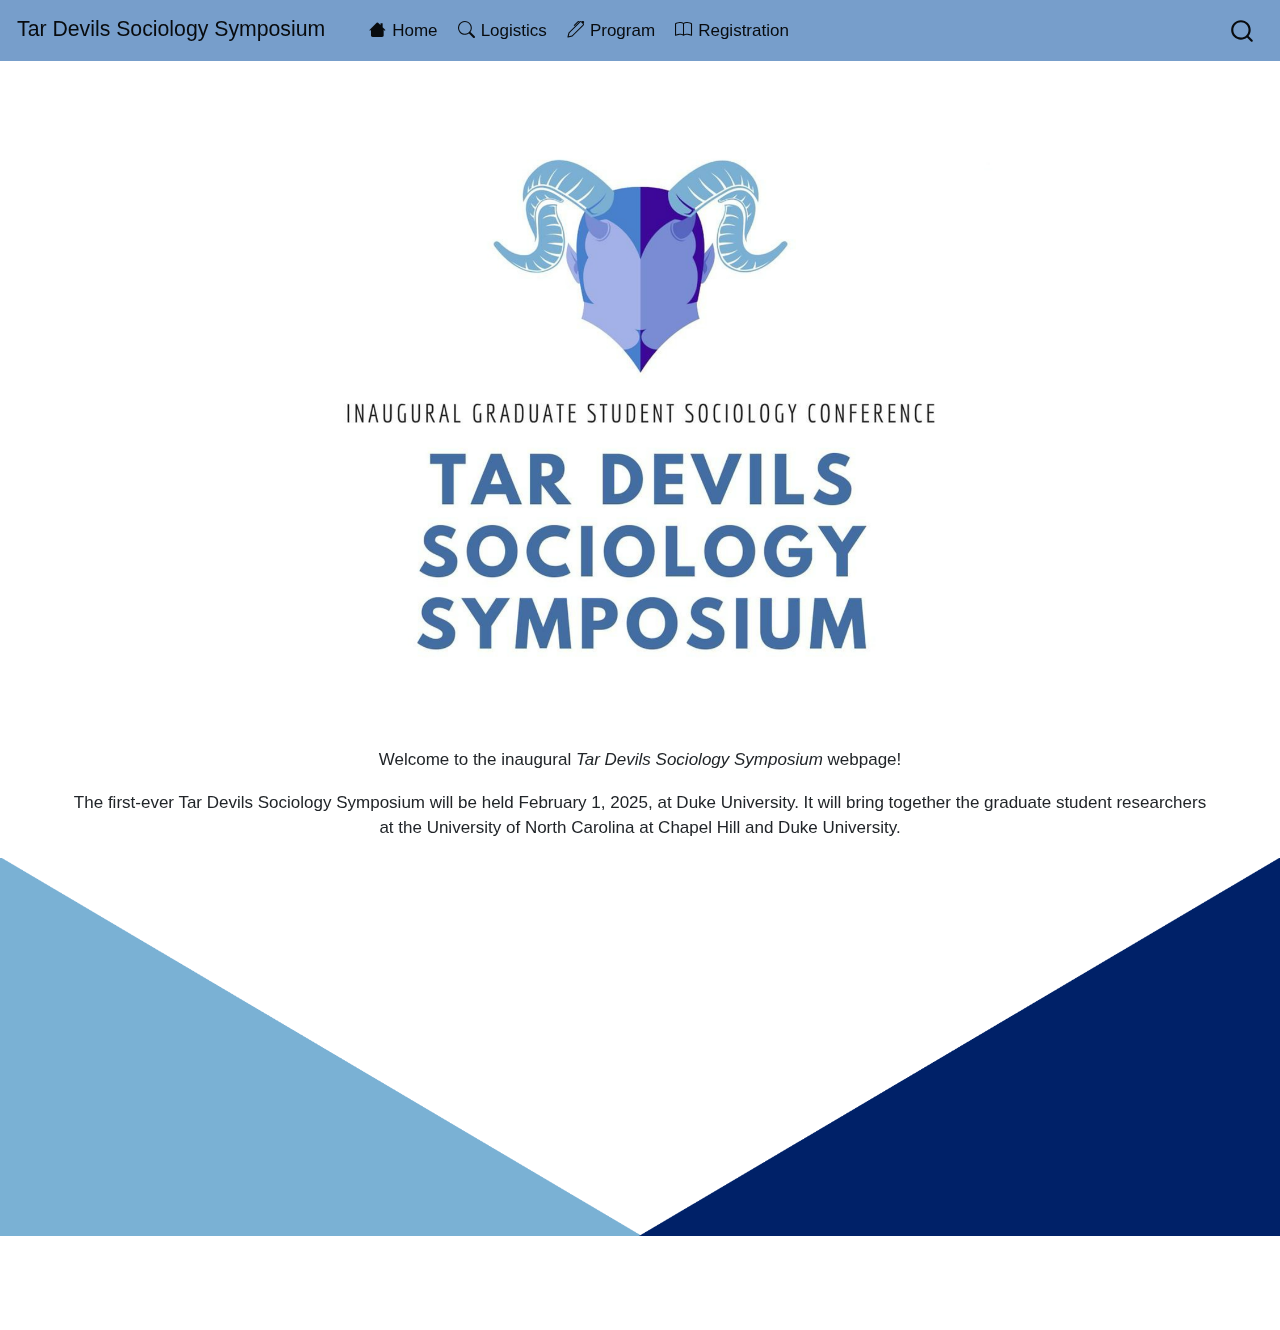
<file: docs/index.html>
<!DOCTYPE html>
<html xmlns="http://www.w3.org/1999/xhtml" lang="en" xml:lang="en"><head>

<meta charset="utf-8">
<meta name="generator" content="quarto-1.3.450">

<meta name="viewport" content="width=device-width, initial-scale=1.0, user-scalable=yes">


<title>Tar Devils Sociology Symposium -</title>
<style>
code{white-space: pre-wrap;}
span.smallcaps{font-variant: small-caps;}
div.columns{display: flex; gap: min(4vw, 1.5em);}
div.column{flex: auto; overflow-x: auto;}
div.hanging-indent{margin-left: 1.5em; text-indent: -1.5em;}
ul.task-list{list-style: none;}
ul.task-list li input[type="checkbox"] {
  width: 0.8em;
  margin: 0 0.8em 0.2em -1em; /* quarto-specific, see https://github.com/quarto-dev/quarto-cli/issues/4556 */ 
  vertical-align: middle;
}
</style>


<script src="site_libs/quarto-nav/quarto-nav.js"></script>
<script src="site_libs/quarto-nav/headroom.min.js"></script>
<script src="site_libs/clipboard/clipboard.min.js"></script>
<script src="site_libs/quarto-search/autocomplete.umd.js"></script>
<script src="site_libs/quarto-search/fuse.min.js"></script>
<script src="site_libs/quarto-search/quarto-search.js"></script>
<meta name="quarto:offset" content="./">
<script src="site_libs/quarto-html/quarto.js"></script>
<script src="site_libs/quarto-html/popper.min.js"></script>
<script src="site_libs/quarto-html/tippy.umd.min.js"></script>
<script src="site_libs/quarto-html/anchor.min.js"></script>
<link href="site_libs/quarto-html/tippy.css" rel="stylesheet">
<link href="site_libs/quarto-html/quarto-syntax-highlighting.css" rel="stylesheet" id="quarto-text-highlighting-styles">
<script src="site_libs/bootstrap/bootstrap.min.js"></script>
<link href="site_libs/bootstrap/bootstrap-icons.css" rel="stylesheet">
<link href="site_libs/bootstrap/bootstrap.min.css" rel="stylesheet" id="quarto-bootstrap" data-mode="light">
<script id="quarto-search-options" type="application/json">{
  "location": "navbar",
  "copy-button": false,
  "collapse-after": 3,
  "panel-placement": "end",
  "type": "overlay",
  "limit": 20,
  "language": {
    "search-no-results-text": "No results",
    "search-matching-documents-text": "matching documents",
    "search-copy-link-title": "Copy link to search",
    "search-hide-matches-text": "Hide additional matches",
    "search-more-match-text": "more match in this document",
    "search-more-matches-text": "more matches in this document",
    "search-clear-button-title": "Clear",
    "search-detached-cancel-button-title": "Cancel",
    "search-submit-button-title": "Submit",
    "search-label": "Search"
  }
}</script>


<link rel="stylesheet" href="styles.css">
<meta property="og:title" content="Tar Devils Sociology Symposium -">
<meta property="og:image" content="assets/logo.png">
<meta property="og:site-name" content="Tar Devils Sociology Symposium">
</head>

<body class="nav-fixed">

<div id="quarto-search-results"></div>
  <header id="quarto-header" class="headroom fixed-top">
    <nav class="navbar navbar-expand-lg navbar-dark ">
      <div class="navbar-container container-fluid">
      <div class="navbar-brand-container">
    <a class="navbar-brand" href="./index.html">
    <span class="navbar-title">Tar Devils Sociology Symposium</span>
    </a>
  </div>
            <div id="quarto-search" class="" title="Search"></div>
          <button class="navbar-toggler" type="button" data-bs-toggle="collapse" data-bs-target="#navbarCollapse" aria-controls="navbarCollapse" aria-expanded="false" aria-label="Toggle navigation" onclick="if (window.quartoToggleHeadroom) { window.quartoToggleHeadroom(); }">
  <span class="navbar-toggler-icon"></span>
</button>
          <div class="collapse navbar-collapse" id="navbarCollapse">
            <ul class="navbar-nav navbar-nav-scroll me-auto">
  <li class="nav-item">
    <a class="nav-link active" href="./index.html" rel="" target="" aria-current="page"><i class="bi bi-house" role="img">
</i> 
 <span class="menu-text">Home</span></a>
  </li>  
  <li class="nav-item">
    <a class="nav-link" href="./logistics.html" rel="" target=""><i class="bi bi-search" role="img">
</i> 
 <span class="menu-text">Logistics</span></a>
  </li>  
  <li class="nav-item">
    <a class="nav-link" href="./program.html" rel="" target=""><i class="bi bi-pen" role="img">
</i> 
 <span class="menu-text">Program</span></a>
  </li>  
  <li class="nav-item">
    <a class="nav-link" href="./registration.html" rel="" target=""><i class="bi bi-book" role="img">
</i> 
 <span class="menu-text">Registration</span></a>
  </li>  
</ul>
            <div class="quarto-navbar-tools ms-auto">
</div>
          </div> <!-- /navcollapse -->
      </div> <!-- /container-fluid -->
    </nav>
</header>
<!-- content -->
<div id="quarto-content" class="quarto-container page-columns page-rows-contents page-layout-full page-navbar">
<!-- sidebar -->
<!-- margin-sidebar -->
    
<!-- main -->
<main class="content page-columns page-full column-body" id="quarto-document-content">



<div class="column-page">
<p><img src="assets/logo.png" class="lightbox img-fluid"></p>
</div>
<div class="column-page">
<center>
<p>Welcome to the inaugural <em>Tar Devils Sociology Symposium</em> webpage!</p>
<p>The first-ever Tar Devils Sociology Symposium will be held February 1, 2025, at Duke University. It will bring together the graduate student researchers at the University of North Carolina at Chapel Hill and Duke University.</p>
</center>
</div>
<div class="column-screen">
<p><img src="assets/back.png" class="lightbox img-fluid"></p>
</div>



</main> <!-- /main -->
<script id="quarto-html-after-body" type="application/javascript">
window.document.addEventListener("DOMContentLoaded", function (event) {
  const toggleBodyColorMode = (bsSheetEl) => {
    const mode = bsSheetEl.getAttribute("data-mode");
    const bodyEl = window.document.querySelector("body");
    if (mode === "dark") {
      bodyEl.classList.add("quarto-dark");
      bodyEl.classList.remove("quarto-light");
    } else {
      bodyEl.classList.add("quarto-light");
      bodyEl.classList.remove("quarto-dark");
    }
  }
  const toggleBodyColorPrimary = () => {
    const bsSheetEl = window.document.querySelector("link#quarto-bootstrap");
    if (bsSheetEl) {
      toggleBodyColorMode(bsSheetEl);
    }
  }
  toggleBodyColorPrimary();  
  const icon = "";
  const anchorJS = new window.AnchorJS();
  anchorJS.options = {
    placement: 'right',
    icon: icon
  };
  anchorJS.add('.anchored');
  const isCodeAnnotation = (el) => {
    for (const clz of el.classList) {
      if (clz.startsWith('code-annotation-')) {                     
        return true;
      }
    }
    return false;
  }
  const clipboard = new window.ClipboardJS('.code-copy-button', {
    text: function(trigger) {
      const codeEl = trigger.previousElementSibling.cloneNode(true);
      for (const childEl of codeEl.children) {
        if (isCodeAnnotation(childEl)) {
          childEl.remove();
        }
      }
      return codeEl.innerText;
    }
  });
  clipboard.on('success', function(e) {
    // button target
    const button = e.trigger;
    // don't keep focus
    button.blur();
    // flash "checked"
    button.classList.add('code-copy-button-checked');
    var currentTitle = button.getAttribute("title");
    button.setAttribute("title", "Copied!");
    let tooltip;
    if (window.bootstrap) {
      button.setAttribute("data-bs-toggle", "tooltip");
      button.setAttribute("data-bs-placement", "left");
      button.setAttribute("data-bs-title", "Copied!");
      tooltip = new bootstrap.Tooltip(button, 
        { trigger: "manual", 
          customClass: "code-copy-button-tooltip",
          offset: [0, -8]});
      tooltip.show();    
    }
    setTimeout(function() {
      if (tooltip) {
        tooltip.hide();
        button.removeAttribute("data-bs-title");
        button.removeAttribute("data-bs-toggle");
        button.removeAttribute("data-bs-placement");
      }
      button.setAttribute("title", currentTitle);
      button.classList.remove('code-copy-button-checked');
    }, 1000);
    // clear code selection
    e.clearSelection();
  });
  function tippyHover(el, contentFn) {
    const config = {
      allowHTML: true,
      content: contentFn,
      maxWidth: 500,
      delay: 100,
      arrow: false,
      appendTo: function(el) {
          return el.parentElement;
      },
      interactive: true,
      interactiveBorder: 10,
      theme: 'quarto',
      placement: 'bottom-start'
    };
    window.tippy(el, config); 
  }
  const noterefs = window.document.querySelectorAll('a[role="doc-noteref"]');
  for (var i=0; i<noterefs.length; i++) {
    const ref = noterefs[i];
    tippyHover(ref, function() {
      // use id or data attribute instead here
      let href = ref.getAttribute('data-footnote-href') || ref.getAttribute('href');
      try { href = new URL(href).hash; } catch {}
      const id = href.replace(/^#\/?/, "");
      const note = window.document.getElementById(id);
      return note.innerHTML;
    });
  }
      let selectedAnnoteEl;
      const selectorForAnnotation = ( cell, annotation) => {
        let cellAttr = 'data-code-cell="' + cell + '"';
        let lineAttr = 'data-code-annotation="' +  annotation + '"';
        const selector = 'span[' + cellAttr + '][' + lineAttr + ']';
        return selector;
      }
      const selectCodeLines = (annoteEl) => {
        const doc = window.document;
        const targetCell = annoteEl.getAttribute("data-target-cell");
        const targetAnnotation = annoteEl.getAttribute("data-target-annotation");
        const annoteSpan = window.document.querySelector(selectorForAnnotation(targetCell, targetAnnotation));
        const lines = annoteSpan.getAttribute("data-code-lines").split(",");
        const lineIds = lines.map((line) => {
          return targetCell + "-" + line;
        })
        let top = null;
        let height = null;
        let parent = null;
        if (lineIds.length > 0) {
            //compute the position of the single el (top and bottom and make a div)
            const el = window.document.getElementById(lineIds[0]);
            top = el.offsetTop;
            height = el.offsetHeight;
            parent = el.parentElement.parentElement;
          if (lineIds.length > 1) {
            const lastEl = window.document.getElementById(lineIds[lineIds.length - 1]);
            const bottom = lastEl.offsetTop + lastEl.offsetHeight;
            height = bottom - top;
          }
          if (top !== null && height !== null && parent !== null) {
            // cook up a div (if necessary) and position it 
            let div = window.document.getElementById("code-annotation-line-highlight");
            if (div === null) {
              div = window.document.createElement("div");
              div.setAttribute("id", "code-annotation-line-highlight");
              div.style.position = 'absolute';
              parent.appendChild(div);
            }
            div.style.top = top - 2 + "px";
            div.style.height = height + 4 + "px";
            let gutterDiv = window.document.getElementById("code-annotation-line-highlight-gutter");
            if (gutterDiv === null) {
              gutterDiv = window.document.createElement("div");
              gutterDiv.setAttribute("id", "code-annotation-line-highlight-gutter");
              gutterDiv.style.position = 'absolute';
              const codeCell = window.document.getElementById(targetCell);
              const gutter = codeCell.querySelector('.code-annotation-gutter');
              gutter.appendChild(gutterDiv);
            }
            gutterDiv.style.top = top - 2 + "px";
            gutterDiv.style.height = height + 4 + "px";
          }
          selectedAnnoteEl = annoteEl;
        }
      };
      const unselectCodeLines = () => {
        const elementsIds = ["code-annotation-line-highlight", "code-annotation-line-highlight-gutter"];
        elementsIds.forEach((elId) => {
          const div = window.document.getElementById(elId);
          if (div) {
            div.remove();
          }
        });
        selectedAnnoteEl = undefined;
      };
      // Attach click handler to the DT
      const annoteDls = window.document.querySelectorAll('dt[data-target-cell]');
      for (const annoteDlNode of annoteDls) {
        annoteDlNode.addEventListener('click', (event) => {
          const clickedEl = event.target;
          if (clickedEl !== selectedAnnoteEl) {
            unselectCodeLines();
            const activeEl = window.document.querySelector('dt[data-target-cell].code-annotation-active');
            if (activeEl) {
              activeEl.classList.remove('code-annotation-active');
            }
            selectCodeLines(clickedEl);
            clickedEl.classList.add('code-annotation-active');
          } else {
            // Unselect the line
            unselectCodeLines();
            clickedEl.classList.remove('code-annotation-active');
          }
        });
      }
  const findCites = (el) => {
    const parentEl = el.parentElement;
    if (parentEl) {
      const cites = parentEl.dataset.cites;
      if (cites) {
        return {
          el,
          cites: cites.split(' ')
        };
      } else {
        return findCites(el.parentElement)
      }
    } else {
      return undefined;
    }
  };
  var bibliorefs = window.document.querySelectorAll('a[role="doc-biblioref"]');
  for (var i=0; i<bibliorefs.length; i++) {
    const ref = bibliorefs[i];
    const citeInfo = findCites(ref);
    if (citeInfo) {
      tippyHover(citeInfo.el, function() {
        var popup = window.document.createElement('div');
        citeInfo.cites.forEach(function(cite) {
          var citeDiv = window.document.createElement('div');
          citeDiv.classList.add('hanging-indent');
          citeDiv.classList.add('csl-entry');
          var biblioDiv = window.document.getElementById('ref-' + cite);
          if (biblioDiv) {
            citeDiv.innerHTML = biblioDiv.innerHTML;
          }
          popup.appendChild(citeDiv);
        });
        return popup.innerHTML;
      });
    }
  }
});
</script>
</div> <!-- /content -->



</body></html>
</file>
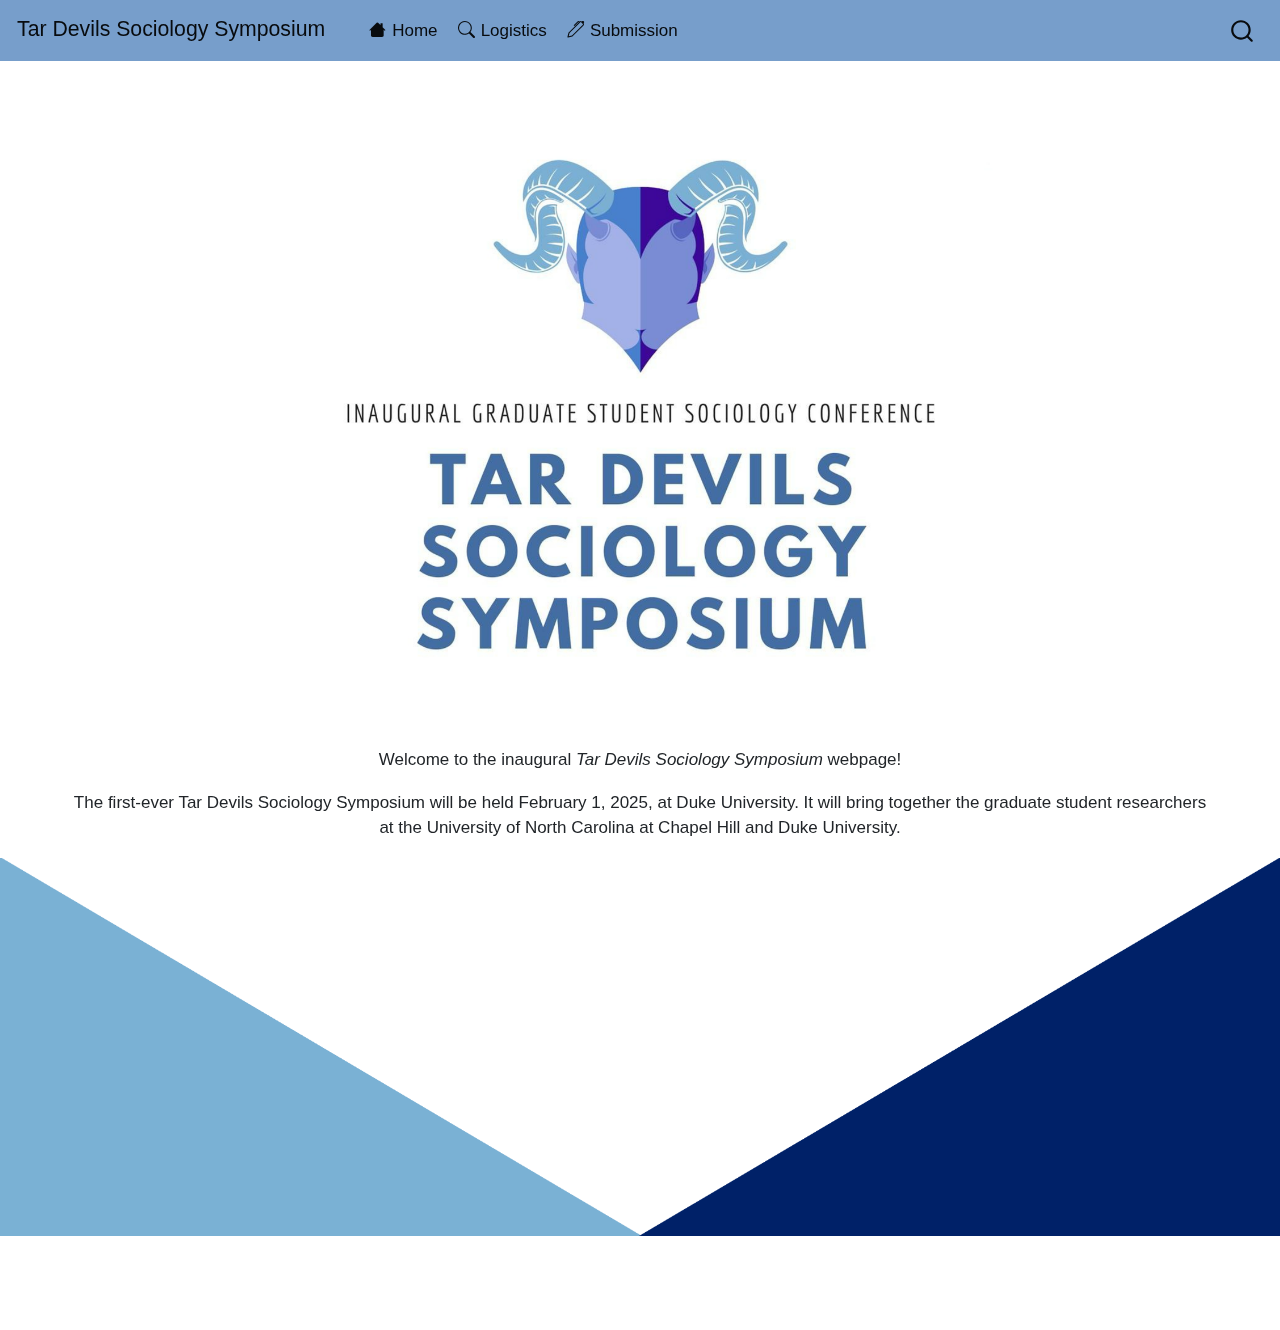
<file: output/index.html>
<!DOCTYPE html>
<html xmlns="http://www.w3.org/1999/xhtml" lang="en" xml:lang="en"><head>

<meta charset="utf-8">
<meta name="generator" content="quarto-1.3.450">

<meta name="viewport" content="width=device-width, initial-scale=1.0, user-scalable=yes">


<title>Tar Devils Sociology Symposium -</title>
<style>
code{white-space: pre-wrap;}
span.smallcaps{font-variant: small-caps;}
div.columns{display: flex; gap: min(4vw, 1.5em);}
div.column{flex: auto; overflow-x: auto;}
div.hanging-indent{margin-left: 1.5em; text-indent: -1.5em;}
ul.task-list{list-style: none;}
ul.task-list li input[type="checkbox"] {
  width: 0.8em;
  margin: 0 0.8em 0.2em -1em; /* quarto-specific, see https://github.com/quarto-dev/quarto-cli/issues/4556 */ 
  vertical-align: middle;
}
</style>


<script src="site_libs/quarto-nav/quarto-nav.js"></script>
<script src="site_libs/quarto-nav/headroom.min.js"></script>
<script src="site_libs/clipboard/clipboard.min.js"></script>
<script src="site_libs/quarto-search/autocomplete.umd.js"></script>
<script src="site_libs/quarto-search/fuse.min.js"></script>
<script src="site_libs/quarto-search/quarto-search.js"></script>
<meta name="quarto:offset" content="./">
<script src="site_libs/quarto-html/quarto.js"></script>
<script src="site_libs/quarto-html/popper.min.js"></script>
<script src="site_libs/quarto-html/tippy.umd.min.js"></script>
<script src="site_libs/quarto-html/anchor.min.js"></script>
<link href="site_libs/quarto-html/tippy.css" rel="stylesheet">
<link href="site_libs/quarto-html/quarto-syntax-highlighting.css" rel="stylesheet" id="quarto-text-highlighting-styles">
<script src="site_libs/bootstrap/bootstrap.min.js"></script>
<link href="site_libs/bootstrap/bootstrap-icons.css" rel="stylesheet">
<link href="site_libs/bootstrap/bootstrap.min.css" rel="stylesheet" id="quarto-bootstrap" data-mode="light">
<script id="quarto-search-options" type="application/json">{
  "location": "navbar",
  "copy-button": false,
  "collapse-after": 3,
  "panel-placement": "end",
  "type": "overlay",
  "limit": 20,
  "language": {
    "search-no-results-text": "No results",
    "search-matching-documents-text": "matching documents",
    "search-copy-link-title": "Copy link to search",
    "search-hide-matches-text": "Hide additional matches",
    "search-more-match-text": "more match in this document",
    "search-more-matches-text": "more matches in this document",
    "search-clear-button-title": "Clear",
    "search-detached-cancel-button-title": "Cancel",
    "search-submit-button-title": "Submit",
    "search-label": "Search"
  }
}</script>


<link rel="stylesheet" href="styles.css">
<meta property="og:title" content="Tar Devils Sociology Symposium -">
<meta property="og:image" content="docs/logo.png">
<meta property="og:site-name" content="Tar Devils Sociology Symposium">
</head>

<body class="nav-fixed">

<div id="quarto-search-results"></div>
  <header id="quarto-header" class="headroom fixed-top">
    <nav class="navbar navbar-expand-lg navbar-dark ">
      <div class="navbar-container container-fluid">
      <div class="navbar-brand-container">
    <a class="navbar-brand" href="./index.html">
    <span class="navbar-title">Tar Devils Sociology Symposium</span>
    </a>
  </div>
            <div id="quarto-search" class="" title="Search"></div>
          <button class="navbar-toggler" type="button" data-bs-toggle="collapse" data-bs-target="#navbarCollapse" aria-controls="navbarCollapse" aria-expanded="false" aria-label="Toggle navigation" onclick="if (window.quartoToggleHeadroom) { window.quartoToggleHeadroom(); }">
  <span class="navbar-toggler-icon"></span>
</button>
          <div class="collapse navbar-collapse" id="navbarCollapse">
            <ul class="navbar-nav navbar-nav-scroll me-auto">
  <li class="nav-item">
    <a class="nav-link active" href="./index.html" rel="" target="" aria-current="page"><i class="bi bi-house" role="img">
</i> 
 <span class="menu-text">Home</span></a>
  </li>  
  <li class="nav-item">
    <a class="nav-link" href="./logistics.html" rel="" target=""><i class="bi bi-search" role="img">
</i> 
 <span class="menu-text">Logistics</span></a>
  </li>  
  <li class="nav-item">
    <a class="nav-link" href="./form.html" rel="" target=""><i class="bi bi-pen" role="img">
</i> 
 <span class="menu-text">Submission</span></a>
  </li>  
</ul>
            <div class="quarto-navbar-tools ms-auto">
</div>
          </div> <!-- /navcollapse -->
      </div> <!-- /container-fluid -->
    </nav>
</header>
<!-- content -->
<div id="quarto-content" class="quarto-container page-columns page-rows-contents page-layout-full page-navbar">
<!-- sidebar -->
<!-- margin-sidebar -->
    
<!-- main -->
<main class="content page-columns page-full column-body" id="quarto-document-content">



<div class="column-page">
<p><img src="docs/logo.png" class="lightbox img-fluid"></p>
</div>
<div class="column-page">
<center>
<p>Welcome to the inaugural <em>Tar Devils Sociology Symposium</em> webpage!</p>
<p>The first-ever Tar Devils Sociology Symposium will be held February 1, 2025, at Duke University. It will bring together the graduate student researchers at the University of North Carolina at Chapel Hill and Duke University.</p>
</center>
</div>
<div class="column-screen">
<p><img src="docs/back.png" class="lightbox img-fluid"></p>
</div>



</main> <!-- /main -->
<script id="quarto-html-after-body" type="application/javascript">
window.document.addEventListener("DOMContentLoaded", function (event) {
  const toggleBodyColorMode = (bsSheetEl) => {
    const mode = bsSheetEl.getAttribute("data-mode");
    const bodyEl = window.document.querySelector("body");
    if (mode === "dark") {
      bodyEl.classList.add("quarto-dark");
      bodyEl.classList.remove("quarto-light");
    } else {
      bodyEl.classList.add("quarto-light");
      bodyEl.classList.remove("quarto-dark");
    }
  }
  const toggleBodyColorPrimary = () => {
    const bsSheetEl = window.document.querySelector("link#quarto-bootstrap");
    if (bsSheetEl) {
      toggleBodyColorMode(bsSheetEl);
    }
  }
  toggleBodyColorPrimary();  
  const icon = "";
  const anchorJS = new window.AnchorJS();
  anchorJS.options = {
    placement: 'right',
    icon: icon
  };
  anchorJS.add('.anchored');
  const isCodeAnnotation = (el) => {
    for (const clz of el.classList) {
      if (clz.startsWith('code-annotation-')) {                     
        return true;
      }
    }
    return false;
  }
  const clipboard = new window.ClipboardJS('.code-copy-button', {
    text: function(trigger) {
      const codeEl = trigger.previousElementSibling.cloneNode(true);
      for (const childEl of codeEl.children) {
        if (isCodeAnnotation(childEl)) {
          childEl.remove();
        }
      }
      return codeEl.innerText;
    }
  });
  clipboard.on('success', function(e) {
    // button target
    const button = e.trigger;
    // don't keep focus
    button.blur();
    // flash "checked"
    button.classList.add('code-copy-button-checked');
    var currentTitle = button.getAttribute("title");
    button.setAttribute("title", "Copied!");
    let tooltip;
    if (window.bootstrap) {
      button.setAttribute("data-bs-toggle", "tooltip");
      button.setAttribute("data-bs-placement", "left");
      button.setAttribute("data-bs-title", "Copied!");
      tooltip = new bootstrap.Tooltip(button, 
        { trigger: "manual", 
          customClass: "code-copy-button-tooltip",
          offset: [0, -8]});
      tooltip.show();    
    }
    setTimeout(function() {
      if (tooltip) {
        tooltip.hide();
        button.removeAttribute("data-bs-title");
        button.removeAttribute("data-bs-toggle");
        button.removeAttribute("data-bs-placement");
      }
      button.setAttribute("title", currentTitle);
      button.classList.remove('code-copy-button-checked');
    }, 1000);
    // clear code selection
    e.clearSelection();
  });
  function tippyHover(el, contentFn) {
    const config = {
      allowHTML: true,
      content: contentFn,
      maxWidth: 500,
      delay: 100,
      arrow: false,
      appendTo: function(el) {
          return el.parentElement;
      },
      interactive: true,
      interactiveBorder: 10,
      theme: 'quarto',
      placement: 'bottom-start'
    };
    window.tippy(el, config); 
  }
  const noterefs = window.document.querySelectorAll('a[role="doc-noteref"]');
  for (var i=0; i<noterefs.length; i++) {
    const ref = noterefs[i];
    tippyHover(ref, function() {
      // use id or data attribute instead here
      let href = ref.getAttribute('data-footnote-href') || ref.getAttribute('href');
      try { href = new URL(href).hash; } catch {}
      const id = href.replace(/^#\/?/, "");
      const note = window.document.getElementById(id);
      return note.innerHTML;
    });
  }
      let selectedAnnoteEl;
      const selectorForAnnotation = ( cell, annotation) => {
        let cellAttr = 'data-code-cell="' + cell + '"';
        let lineAttr = 'data-code-annotation="' +  annotation + '"';
        const selector = 'span[' + cellAttr + '][' + lineAttr + ']';
        return selector;
      }
      const selectCodeLines = (annoteEl) => {
        const doc = window.document;
        const targetCell = annoteEl.getAttribute("data-target-cell");
        const targetAnnotation = annoteEl.getAttribute("data-target-annotation");
        const annoteSpan = window.document.querySelector(selectorForAnnotation(targetCell, targetAnnotation));
        const lines = annoteSpan.getAttribute("data-code-lines").split(",");
        const lineIds = lines.map((line) => {
          return targetCell + "-" + line;
        })
        let top = null;
        let height = null;
        let parent = null;
        if (lineIds.length > 0) {
            //compute the position of the single el (top and bottom and make a div)
            const el = window.document.getElementById(lineIds[0]);
            top = el.offsetTop;
            height = el.offsetHeight;
            parent = el.parentElement.parentElement;
          if (lineIds.length > 1) {
            const lastEl = window.document.getElementById(lineIds[lineIds.length - 1]);
            const bottom = lastEl.offsetTop + lastEl.offsetHeight;
            height = bottom - top;
          }
          if (top !== null && height !== null && parent !== null) {
            // cook up a div (if necessary) and position it 
            let div = window.document.getElementById("code-annotation-line-highlight");
            if (div === null) {
              div = window.document.createElement("div");
              div.setAttribute("id", "code-annotation-line-highlight");
              div.style.position = 'absolute';
              parent.appendChild(div);
            }
            div.style.top = top - 2 + "px";
            div.style.height = height + 4 + "px";
            let gutterDiv = window.document.getElementById("code-annotation-line-highlight-gutter");
            if (gutterDiv === null) {
              gutterDiv = window.document.createElement("div");
              gutterDiv.setAttribute("id", "code-annotation-line-highlight-gutter");
              gutterDiv.style.position = 'absolute';
              const codeCell = window.document.getElementById(targetCell);
              const gutter = codeCell.querySelector('.code-annotation-gutter');
              gutter.appendChild(gutterDiv);
            }
            gutterDiv.style.top = top - 2 + "px";
            gutterDiv.style.height = height + 4 + "px";
          }
          selectedAnnoteEl = annoteEl;
        }
      };
      const unselectCodeLines = () => {
        const elementsIds = ["code-annotation-line-highlight", "code-annotation-line-highlight-gutter"];
        elementsIds.forEach((elId) => {
          const div = window.document.getElementById(elId);
          if (div) {
            div.remove();
          }
        });
        selectedAnnoteEl = undefined;
      };
      // Attach click handler to the DT
      const annoteDls = window.document.querySelectorAll('dt[data-target-cell]');
      for (const annoteDlNode of annoteDls) {
        annoteDlNode.addEventListener('click', (event) => {
          const clickedEl = event.target;
          if (clickedEl !== selectedAnnoteEl) {
            unselectCodeLines();
            const activeEl = window.document.querySelector('dt[data-target-cell].code-annotation-active');
            if (activeEl) {
              activeEl.classList.remove('code-annotation-active');
            }
            selectCodeLines(clickedEl);
            clickedEl.classList.add('code-annotation-active');
          } else {
            // Unselect the line
            unselectCodeLines();
            clickedEl.classList.remove('code-annotation-active');
          }
        });
      }
  const findCites = (el) => {
    const parentEl = el.parentElement;
    if (parentEl) {
      const cites = parentEl.dataset.cites;
      if (cites) {
        return {
          el,
          cites: cites.split(' ')
        };
      } else {
        return findCites(el.parentElement)
      }
    } else {
      return undefined;
    }
  };
  var bibliorefs = window.document.querySelectorAll('a[role="doc-biblioref"]');
  for (var i=0; i<bibliorefs.length; i++) {
    const ref = bibliorefs[i];
    const citeInfo = findCites(ref);
    if (citeInfo) {
      tippyHover(citeInfo.el, function() {
        var popup = window.document.createElement('div');
        citeInfo.cites.forEach(function(cite) {
          var citeDiv = window.document.createElement('div');
          citeDiv.classList.add('hanging-indent');
          citeDiv.classList.add('csl-entry');
          var biblioDiv = window.document.getElementById('ref-' + cite);
          if (biblioDiv) {
            citeDiv.innerHTML = biblioDiv.innerHTML;
          }
          popup.appendChild(citeDiv);
        });
        return popup.innerHTML;
      });
    }
  }
});
</script>
</div> <!-- /content -->



</body></html>
</file>
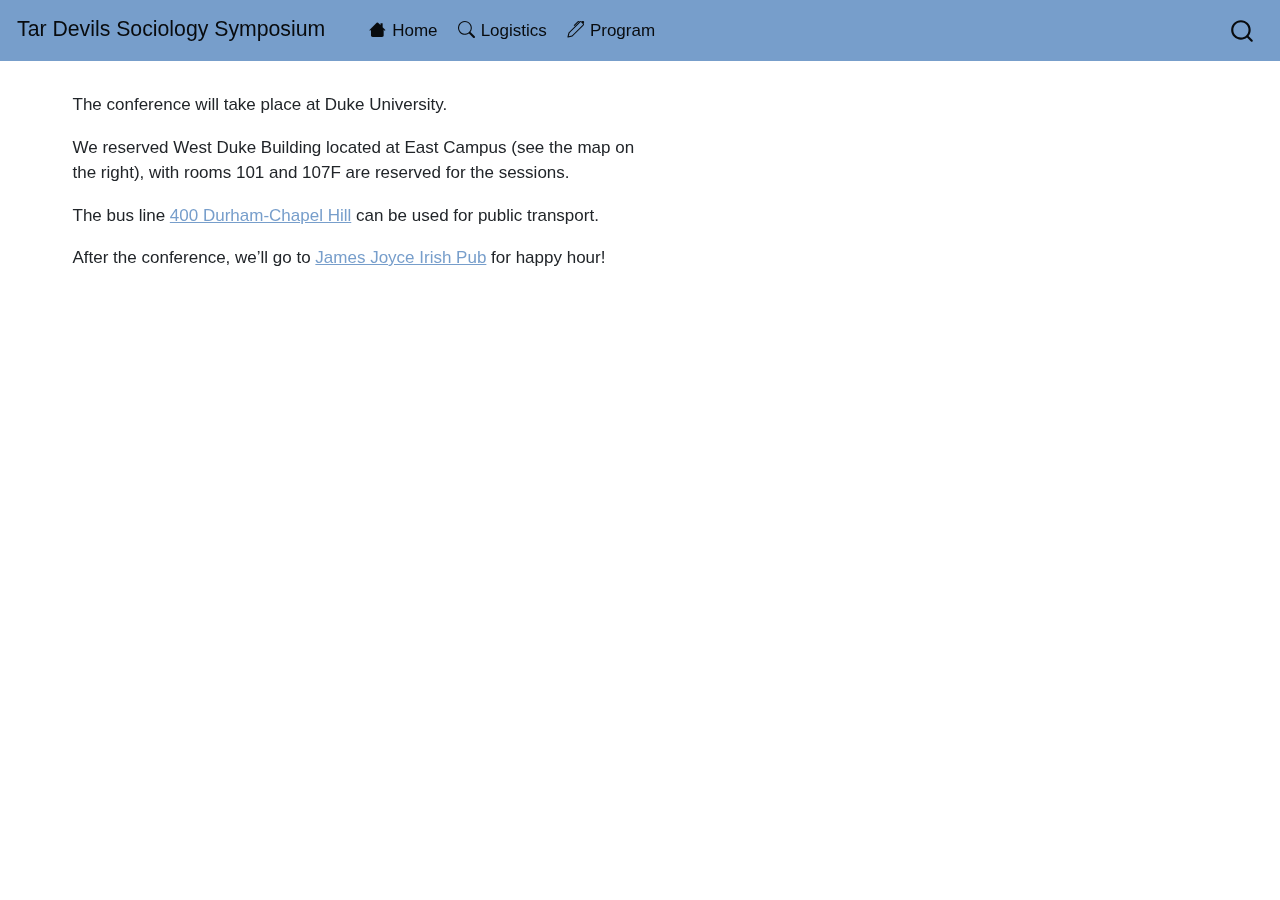
<file: docs/logistics.html>
<!DOCTYPE html>
<html xmlns="http://www.w3.org/1999/xhtml" lang="en" xml:lang="en"><head>

<meta charset="utf-8">
<meta name="generator" content="quarto-1.3.450">

<meta name="viewport" content="width=device-width, initial-scale=1.0, user-scalable=yes">


<title>Tar Devils Sociology Symposium -</title>
<style>
code{white-space: pre-wrap;}
span.smallcaps{font-variant: small-caps;}
div.columns{display: flex; gap: min(4vw, 1.5em);}
div.column{flex: auto; overflow-x: auto;}
div.hanging-indent{margin-left: 1.5em; text-indent: -1.5em;}
ul.task-list{list-style: none;}
ul.task-list li input[type="checkbox"] {
  width: 0.8em;
  margin: 0 0.8em 0.2em -1em; /* quarto-specific, see https://github.com/quarto-dev/quarto-cli/issues/4556 */ 
  vertical-align: middle;
}
</style>


<script src="site_libs/quarto-nav/quarto-nav.js"></script>
<script src="site_libs/quarto-nav/headroom.min.js"></script>
<script src="site_libs/clipboard/clipboard.min.js"></script>
<script src="site_libs/quarto-search/autocomplete.umd.js"></script>
<script src="site_libs/quarto-search/fuse.min.js"></script>
<script src="site_libs/quarto-search/quarto-search.js"></script>
<meta name="quarto:offset" content="./">
<script src="site_libs/quarto-html/quarto.js"></script>
<script src="site_libs/quarto-html/popper.min.js"></script>
<script src="site_libs/quarto-html/tippy.umd.min.js"></script>
<script src="site_libs/quarto-html/anchor.min.js"></script>
<link href="site_libs/quarto-html/tippy.css" rel="stylesheet">
<link href="site_libs/quarto-html/quarto-syntax-highlighting.css" rel="stylesheet" id="quarto-text-highlighting-styles">
<script src="site_libs/bootstrap/bootstrap.min.js"></script>
<link href="site_libs/bootstrap/bootstrap-icons.css" rel="stylesheet">
<link href="site_libs/bootstrap/bootstrap.min.css" rel="stylesheet" id="quarto-bootstrap" data-mode="light">
<script id="quarto-search-options" type="application/json">{
  "location": "navbar",
  "copy-button": false,
  "collapse-after": 3,
  "panel-placement": "end",
  "type": "overlay",
  "limit": 20,
  "language": {
    "search-no-results-text": "No results",
    "search-matching-documents-text": "matching documents",
    "search-copy-link-title": "Copy link to search",
    "search-hide-matches-text": "Hide additional matches",
    "search-more-match-text": "more match in this document",
    "search-more-matches-text": "more matches in this document",
    "search-clear-button-title": "Clear",
    "search-detached-cancel-button-title": "Cancel",
    "search-submit-button-title": "Submit",
    "search-label": "Search"
  }
}</script>


<link rel="stylesheet" href="styles.css">
<meta property="og:title" content="Tar Devils Sociology Symposium -">
<meta property="og:site-name" content="Tar Devils Sociology Symposium">
</head>

<body class="nav-fixed">

<div id="quarto-search-results"></div>
  <header id="quarto-header" class="headroom fixed-top">
    <nav class="navbar navbar-expand-lg navbar-dark ">
      <div class="navbar-container container-fluid">
      <div class="navbar-brand-container">
    <a class="navbar-brand" href="./index.html">
    <span class="navbar-title">Tar Devils Sociology Symposium</span>
    </a>
  </div>
            <div id="quarto-search" class="" title="Search"></div>
          <button class="navbar-toggler" type="button" data-bs-toggle="collapse" data-bs-target="#navbarCollapse" aria-controls="navbarCollapse" aria-expanded="false" aria-label="Toggle navigation" onclick="if (window.quartoToggleHeadroom) { window.quartoToggleHeadroom(); }">
  <span class="navbar-toggler-icon"></span>
</button>
          <div class="collapse navbar-collapse" id="navbarCollapse">
            <ul class="navbar-nav navbar-nav-scroll me-auto">
  <li class="nav-item">
    <a class="nav-link" href="./index.html" rel="" target=""><i class="bi bi-house" role="img">
</i> 
 <span class="menu-text">Home</span></a>
  </li>  
  <li class="nav-item">
    <a class="nav-link active" href="./logistics.html" rel="" target="" aria-current="page"><i class="bi bi-search" role="img">
</i> 
 <span class="menu-text">Logistics</span></a>
  </li>  
  <li class="nav-item">
    <a class="nav-link" href="./program.html" rel="" target=""><i class="bi bi-pen" role="img">
</i> 
 <span class="menu-text">Program</span></a>
  </li>  
</ul>
            <div class="quarto-navbar-tools ms-auto">
</div>
          </div> <!-- /navcollapse -->
      </div> <!-- /container-fluid -->
    </nav>
</header>
<!-- content -->
<div id="quarto-content" class="quarto-container page-columns page-rows-contents page-layout-full page-navbar">
<!-- sidebar -->
<!-- margin-sidebar -->
    
<!-- main -->
<main class="content column-page" id="quarto-document-content">



<style>
  body {
  background-size: cover;
  background-repeat: no-repeat;
}
  figcaption {
  margin: auto;
  text-align: center;
}
</style>
<div class="columns">
<div class="column" style="width:50%;">
<p>The conference will take place at Duke University.</p>
<p>We reserved West Duke Building located at East Campus (see the map on the right), with rooms 101 and 107F are reserved for the sessions.</p>
<p>The bus line <a href="https://gotriangle.org/maps-schedules/gotriangle/400">400 Durham-Chapel Hill</a> can be used for public transport.</p>
<p>After the conference, we’ll go to <a href="https://www.instagram.com/jamesjoyceirishpub/">James Joyce Irish Pub</a> for happy hour!</p>
</div><div class="column" style="width:50%;">
<meta name="robots" content="noindex">
<iframe src="https://www.google.com/maps/embed?pb=!1m18!1m12!1m3!1d3227.6336791947388!2d-78.91799192444482!3d36.004816312131176!2m3!1f0!2f0!3f0!3m2!1i1024!2i768!4f13.1!3m3!1m2!1s0x89ace408ef7bdae9%3A0x6cbf22bafb5c30fe!2sWest%20Duke%20Building!5e0!3m2!1sen!2sus!4v1728443842078!5m2!1sen!2sus" width="600" height="450" style="border:0;" allowfullscreen="" loading="lazy" referrerpolicy="no-referrer-when-downgrade">
</iframe>
</div>
</div>



</main> <!-- /main -->
<script id="quarto-html-after-body" type="application/javascript">
window.document.addEventListener("DOMContentLoaded", function (event) {
  const toggleBodyColorMode = (bsSheetEl) => {
    const mode = bsSheetEl.getAttribute("data-mode");
    const bodyEl = window.document.querySelector("body");
    if (mode === "dark") {
      bodyEl.classList.add("quarto-dark");
      bodyEl.classList.remove("quarto-light");
    } else {
      bodyEl.classList.add("quarto-light");
      bodyEl.classList.remove("quarto-dark");
    }
  }
  const toggleBodyColorPrimary = () => {
    const bsSheetEl = window.document.querySelector("link#quarto-bootstrap");
    if (bsSheetEl) {
      toggleBodyColorMode(bsSheetEl);
    }
  }
  toggleBodyColorPrimary();  
  const icon = "";
  const anchorJS = new window.AnchorJS();
  anchorJS.options = {
    placement: 'right',
    icon: icon
  };
  anchorJS.add('.anchored');
  const isCodeAnnotation = (el) => {
    for (const clz of el.classList) {
      if (clz.startsWith('code-annotation-')) {                     
        return true;
      }
    }
    return false;
  }
  const clipboard = new window.ClipboardJS('.code-copy-button', {
    text: function(trigger) {
      const codeEl = trigger.previousElementSibling.cloneNode(true);
      for (const childEl of codeEl.children) {
        if (isCodeAnnotation(childEl)) {
          childEl.remove();
        }
      }
      return codeEl.innerText;
    }
  });
  clipboard.on('success', function(e) {
    // button target
    const button = e.trigger;
    // don't keep focus
    button.blur();
    // flash "checked"
    button.classList.add('code-copy-button-checked');
    var currentTitle = button.getAttribute("title");
    button.setAttribute("title", "Copied!");
    let tooltip;
    if (window.bootstrap) {
      button.setAttribute("data-bs-toggle", "tooltip");
      button.setAttribute("data-bs-placement", "left");
      button.setAttribute("data-bs-title", "Copied!");
      tooltip = new bootstrap.Tooltip(button, 
        { trigger: "manual", 
          customClass: "code-copy-button-tooltip",
          offset: [0, -8]});
      tooltip.show();    
    }
    setTimeout(function() {
      if (tooltip) {
        tooltip.hide();
        button.removeAttribute("data-bs-title");
        button.removeAttribute("data-bs-toggle");
        button.removeAttribute("data-bs-placement");
      }
      button.setAttribute("title", currentTitle);
      button.classList.remove('code-copy-button-checked');
    }, 1000);
    // clear code selection
    e.clearSelection();
  });
  function tippyHover(el, contentFn) {
    const config = {
      allowHTML: true,
      content: contentFn,
      maxWidth: 500,
      delay: 100,
      arrow: false,
      appendTo: function(el) {
          return el.parentElement;
      },
      interactive: true,
      interactiveBorder: 10,
      theme: 'quarto',
      placement: 'bottom-start'
    };
    window.tippy(el, config); 
  }
  const noterefs = window.document.querySelectorAll('a[role="doc-noteref"]');
  for (var i=0; i<noterefs.length; i++) {
    const ref = noterefs[i];
    tippyHover(ref, function() {
      // use id or data attribute instead here
      let href = ref.getAttribute('data-footnote-href') || ref.getAttribute('href');
      try { href = new URL(href).hash; } catch {}
      const id = href.replace(/^#\/?/, "");
      const note = window.document.getElementById(id);
      return note.innerHTML;
    });
  }
      let selectedAnnoteEl;
      const selectorForAnnotation = ( cell, annotation) => {
        let cellAttr = 'data-code-cell="' + cell + '"';
        let lineAttr = 'data-code-annotation="' +  annotation + '"';
        const selector = 'span[' + cellAttr + '][' + lineAttr + ']';
        return selector;
      }
      const selectCodeLines = (annoteEl) => {
        const doc = window.document;
        const targetCell = annoteEl.getAttribute("data-target-cell");
        const targetAnnotation = annoteEl.getAttribute("data-target-annotation");
        const annoteSpan = window.document.querySelector(selectorForAnnotation(targetCell, targetAnnotation));
        const lines = annoteSpan.getAttribute("data-code-lines").split(",");
        const lineIds = lines.map((line) => {
          return targetCell + "-" + line;
        })
        let top = null;
        let height = null;
        let parent = null;
        if (lineIds.length > 0) {
            //compute the position of the single el (top and bottom and make a div)
            const el = window.document.getElementById(lineIds[0]);
            top = el.offsetTop;
            height = el.offsetHeight;
            parent = el.parentElement.parentElement;
          if (lineIds.length > 1) {
            const lastEl = window.document.getElementById(lineIds[lineIds.length - 1]);
            const bottom = lastEl.offsetTop + lastEl.offsetHeight;
            height = bottom - top;
          }
          if (top !== null && height !== null && parent !== null) {
            // cook up a div (if necessary) and position it 
            let div = window.document.getElementById("code-annotation-line-highlight");
            if (div === null) {
              div = window.document.createElement("div");
              div.setAttribute("id", "code-annotation-line-highlight");
              div.style.position = 'absolute';
              parent.appendChild(div);
            }
            div.style.top = top - 2 + "px";
            div.style.height = height + 4 + "px";
            let gutterDiv = window.document.getElementById("code-annotation-line-highlight-gutter");
            if (gutterDiv === null) {
              gutterDiv = window.document.createElement("div");
              gutterDiv.setAttribute("id", "code-annotation-line-highlight-gutter");
              gutterDiv.style.position = 'absolute';
              const codeCell = window.document.getElementById(targetCell);
              const gutter = codeCell.querySelector('.code-annotation-gutter');
              gutter.appendChild(gutterDiv);
            }
            gutterDiv.style.top = top - 2 + "px";
            gutterDiv.style.height = height + 4 + "px";
          }
          selectedAnnoteEl = annoteEl;
        }
      };
      const unselectCodeLines = () => {
        const elementsIds = ["code-annotation-line-highlight", "code-annotation-line-highlight-gutter"];
        elementsIds.forEach((elId) => {
          const div = window.document.getElementById(elId);
          if (div) {
            div.remove();
          }
        });
        selectedAnnoteEl = undefined;
      };
      // Attach click handler to the DT
      const annoteDls = window.document.querySelectorAll('dt[data-target-cell]');
      for (const annoteDlNode of annoteDls) {
        annoteDlNode.addEventListener('click', (event) => {
          const clickedEl = event.target;
          if (clickedEl !== selectedAnnoteEl) {
            unselectCodeLines();
            const activeEl = window.document.querySelector('dt[data-target-cell].code-annotation-active');
            if (activeEl) {
              activeEl.classList.remove('code-annotation-active');
            }
            selectCodeLines(clickedEl);
            clickedEl.classList.add('code-annotation-active');
          } else {
            // Unselect the line
            unselectCodeLines();
            clickedEl.classList.remove('code-annotation-active');
          }
        });
      }
  const findCites = (el) => {
    const parentEl = el.parentElement;
    if (parentEl) {
      const cites = parentEl.dataset.cites;
      if (cites) {
        return {
          el,
          cites: cites.split(' ')
        };
      } else {
        return findCites(el.parentElement)
      }
    } else {
      return undefined;
    }
  };
  var bibliorefs = window.document.querySelectorAll('a[role="doc-biblioref"]');
  for (var i=0; i<bibliorefs.length; i++) {
    const ref = bibliorefs[i];
    const citeInfo = findCites(ref);
    if (citeInfo) {
      tippyHover(citeInfo.el, function() {
        var popup = window.document.createElement('div');
        citeInfo.cites.forEach(function(cite) {
          var citeDiv = window.document.createElement('div');
          citeDiv.classList.add('hanging-indent');
          citeDiv.classList.add('csl-entry');
          var biblioDiv = window.document.getElementById('ref-' + cite);
          if (biblioDiv) {
            citeDiv.innerHTML = biblioDiv.innerHTML;
          }
          popup.appendChild(citeDiv);
        });
        return popup.innerHTML;
      });
    }
  }
});
</script>
</div> <!-- /content -->



</body></html>
</file>
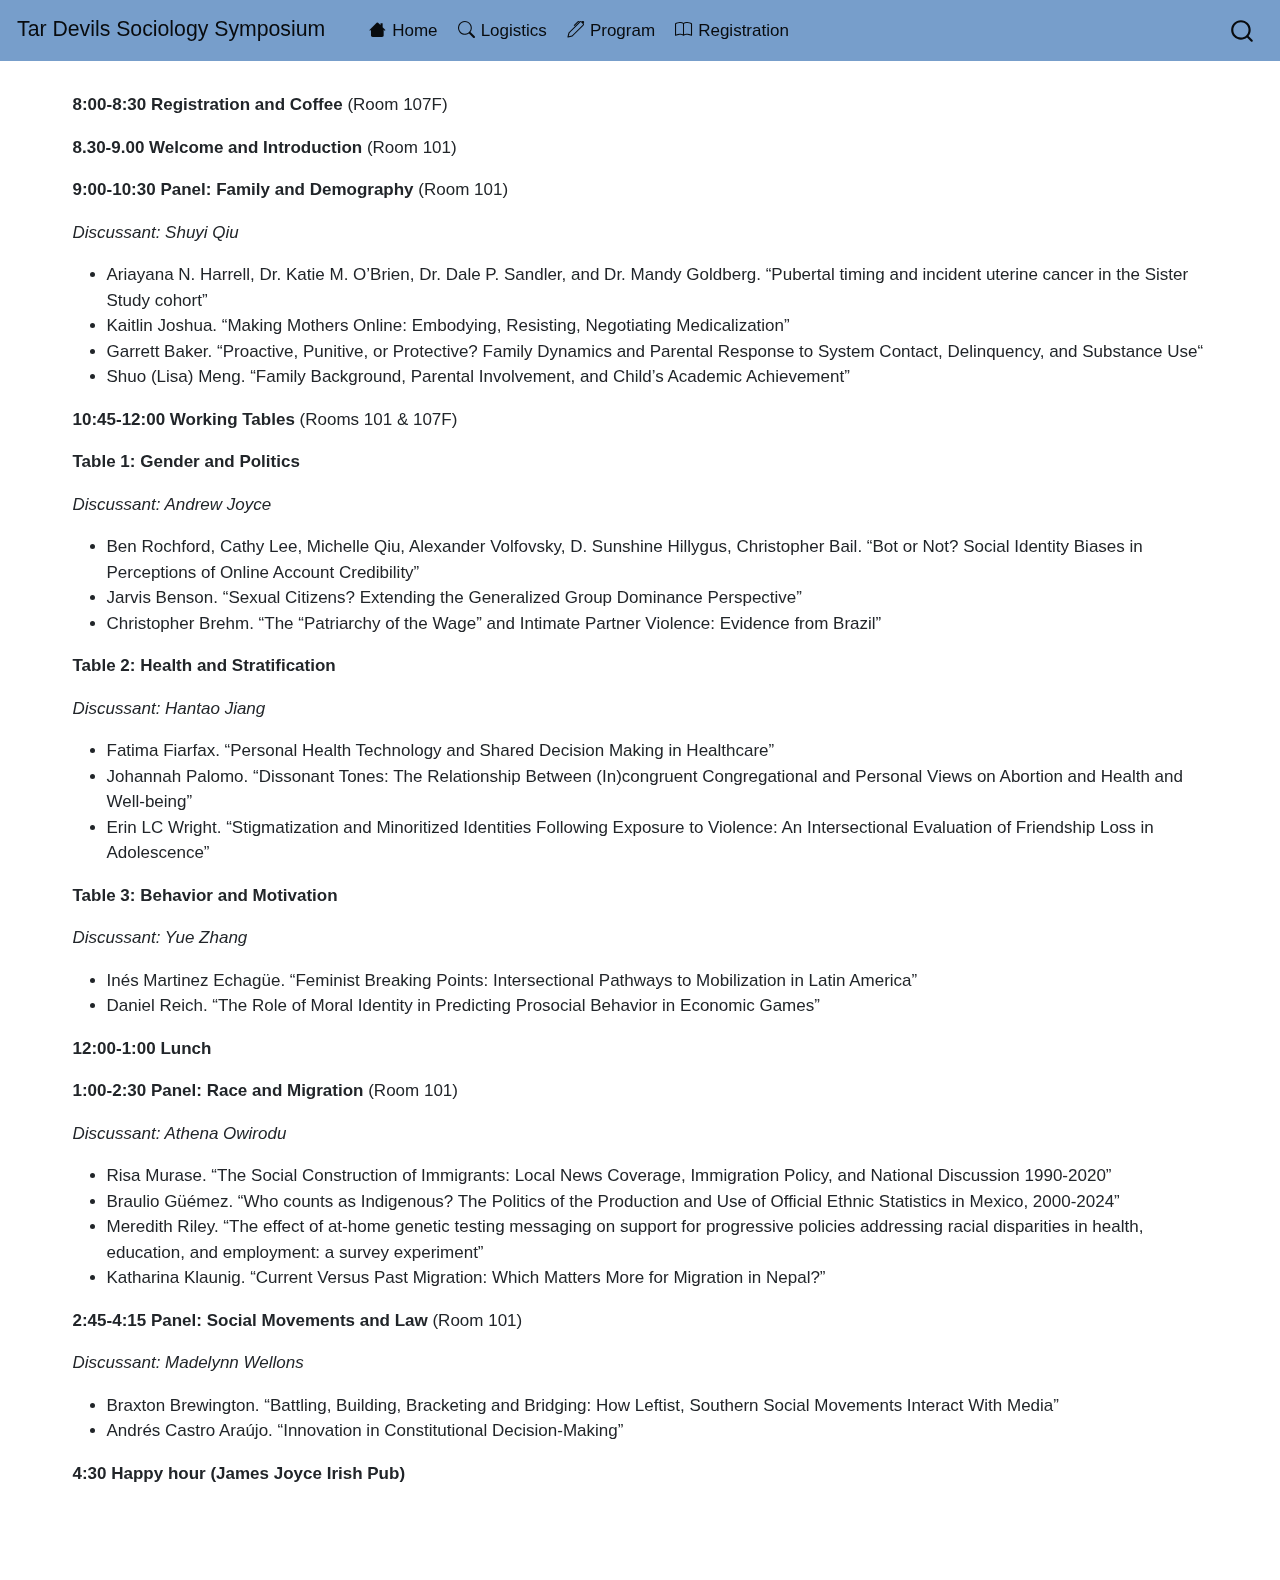
<file: docs/program.html>
<!DOCTYPE html>
<html xmlns="http://www.w3.org/1999/xhtml" lang="en" xml:lang="en"><head>

<meta charset="utf-8">
<meta name="generator" content="quarto-1.3.450">

<meta name="viewport" content="width=device-width, initial-scale=1.0, user-scalable=yes">


<title>Tar Devils Sociology Symposium -</title>
<style>
code{white-space: pre-wrap;}
span.smallcaps{font-variant: small-caps;}
div.columns{display: flex; gap: min(4vw, 1.5em);}
div.column{flex: auto; overflow-x: auto;}
div.hanging-indent{margin-left: 1.5em; text-indent: -1.5em;}
ul.task-list{list-style: none;}
ul.task-list li input[type="checkbox"] {
  width: 0.8em;
  margin: 0 0.8em 0.2em -1em; /* quarto-specific, see https://github.com/quarto-dev/quarto-cli/issues/4556 */ 
  vertical-align: middle;
}
</style>


<script src="site_libs/quarto-nav/quarto-nav.js"></script>
<script src="site_libs/quarto-nav/headroom.min.js"></script>
<script src="site_libs/clipboard/clipboard.min.js"></script>
<script src="site_libs/quarto-search/autocomplete.umd.js"></script>
<script src="site_libs/quarto-search/fuse.min.js"></script>
<script src="site_libs/quarto-search/quarto-search.js"></script>
<meta name="quarto:offset" content="./">
<script src="site_libs/quarto-html/quarto.js"></script>
<script src="site_libs/quarto-html/popper.min.js"></script>
<script src="site_libs/quarto-html/tippy.umd.min.js"></script>
<script src="site_libs/quarto-html/anchor.min.js"></script>
<link href="site_libs/quarto-html/tippy.css" rel="stylesheet">
<link href="site_libs/quarto-html/quarto-syntax-highlighting.css" rel="stylesheet" id="quarto-text-highlighting-styles">
<script src="site_libs/bootstrap/bootstrap.min.js"></script>
<link href="site_libs/bootstrap/bootstrap-icons.css" rel="stylesheet">
<link href="site_libs/bootstrap/bootstrap.min.css" rel="stylesheet" id="quarto-bootstrap" data-mode="light">
<script id="quarto-search-options" type="application/json">{
  "location": "navbar",
  "copy-button": false,
  "collapse-after": 3,
  "panel-placement": "end",
  "type": "overlay",
  "limit": 20,
  "language": {
    "search-no-results-text": "No results",
    "search-matching-documents-text": "matching documents",
    "search-copy-link-title": "Copy link to search",
    "search-hide-matches-text": "Hide additional matches",
    "search-more-match-text": "more match in this document",
    "search-more-matches-text": "more matches in this document",
    "search-clear-button-title": "Clear",
    "search-detached-cancel-button-title": "Cancel",
    "search-submit-button-title": "Submit",
    "search-label": "Search"
  }
}</script>


<link rel="stylesheet" href="styles.css">
<meta property="og:title" content="Tar Devils Sociology Symposium -">
<meta property="og:description" content="">
<meta property="og:site-name" content="Tar Devils Sociology Symposium">
</head>

<body class="nav-fixed">

<div id="quarto-search-results"></div>
  <header id="quarto-header" class="headroom fixed-top">
    <nav class="navbar navbar-expand-lg navbar-dark ">
      <div class="navbar-container container-fluid">
      <div class="navbar-brand-container">
    <a class="navbar-brand" href="./index.html">
    <span class="navbar-title">Tar Devils Sociology Symposium</span>
    </a>
  </div>
            <div id="quarto-search" class="" title="Search"></div>
          <button class="navbar-toggler" type="button" data-bs-toggle="collapse" data-bs-target="#navbarCollapse" aria-controls="navbarCollapse" aria-expanded="false" aria-label="Toggle navigation" onclick="if (window.quartoToggleHeadroom) { window.quartoToggleHeadroom(); }">
  <span class="navbar-toggler-icon"></span>
</button>
          <div class="collapse navbar-collapse" id="navbarCollapse">
            <ul class="navbar-nav navbar-nav-scroll me-auto">
  <li class="nav-item">
    <a class="nav-link" href="./index.html" rel="" target=""><i class="bi bi-house" role="img">
</i> 
 <span class="menu-text">Home</span></a>
  </li>  
  <li class="nav-item">
    <a class="nav-link" href="./logistics.html" rel="" target=""><i class="bi bi-search" role="img">
</i> 
 <span class="menu-text">Logistics</span></a>
  </li>  
  <li class="nav-item">
    <a class="nav-link active" href="./program.html" rel="" target="" aria-current="page"><i class="bi bi-pen" role="img">
</i> 
 <span class="menu-text">Program</span></a>
  </li>  
  <li class="nav-item">
    <a class="nav-link" href="./registration.html" rel="" target=""><i class="bi bi-book" role="img">
</i> 
 <span class="menu-text">Registration</span></a>
  </li>  
</ul>
            <div class="quarto-navbar-tools ms-auto">
</div>
          </div> <!-- /navcollapse -->
      </div> <!-- /container-fluid -->
    </nav>
</header>
<!-- content -->
<div id="quarto-content" class="quarto-container page-columns page-rows-contents page-layout-full page-navbar">
<!-- sidebar -->
<!-- margin-sidebar -->
    
<!-- main -->
<main class="content column-page" id="quarto-document-content">



<style>
  body {
  background-size: cover;
  background-repeat: no-repeat;
}
  figcaption {
  margin: auto;
  text-align: center;
}
</style>
<p><strong>8:00-8:30 Registration and Coffee</strong> (Room 107F)</p>
<p><strong>8.30-9.00 Welcome and Introduction</strong> (Room 101)</p>
<p><strong>9:00-10:30 Panel: Family and Demography</strong> (Room 101)</p>
<p><em>Discussant: Shuyi Qiu</em></p>
<ul>
<li>Ariayana N. Harrell, Dr.&nbsp;Katie M. O’Brien, Dr.&nbsp;Dale P. Sandler, and Dr.&nbsp;Mandy Goldberg. “Pubertal timing and incident uterine cancer in the Sister Study cohort”</li>
<li>Kaitlin Joshua. “Making Mothers Online: Embodying, Resisting, Negotiating Medicalization”</li>
<li>Garrett Baker. “Proactive, Punitive, or Protective? Family Dynamics and Parental Response to System Contact, Delinquency, and Substance Use“</li>
<li>Shuo (Lisa) Meng. “Family Background, Parental Involvement, and Child’s Academic Achievement”</li>
</ul>
<p><strong>10:45-12:00 Working Tables</strong> (Rooms 101 &amp; 107F)</p>
<p><strong>Table 1: Gender and Politics</strong></p>
<p><em>Discussant: Andrew Joyce</em></p>
<ul>
<li>Ben Rochford, Cathy Lee, Michelle Qiu, Alexander Volfovsky, D. Sunshine Hillygus, Christopher Bail. “Bot or Not? Social Identity Biases in Perceptions of Online Account Credibility”</li>
<li>Jarvis Benson. “Sexual Citizens? Extending the Generalized Group Dominance Perspective”</li>
<li>Christopher Brehm. “The “Patriarchy of the Wage” and Intimate Partner Violence: Evidence from Brazil”</li>
</ul>
<p><strong>Table 2: Health and Stratification</strong></p>
<p><em>Discussant: Hantao Jiang</em></p>
<ul>
<li>Fatima Fiarfax. “Personal Health Technology and Shared Decision Making in Healthcare”</li>
<li>Johannah Palomo. “Dissonant Tones: The Relationship Between (In)congruent Congregational and Personal Views on Abortion and Health and Well-being”</li>
<li>Erin LC Wright. “Stigmatization and Minoritized Identities Following Exposure to Violence: An Intersectional Evaluation of Friendship Loss in Adolescence”</li>
</ul>
<p><strong>Table 3: Behavior and Motivation</strong></p>
<p><em>Discussant: Yue Zhang</em></p>
<ul>
<li>Inés Martinez Echagüe. “Feminist Breaking Points: Intersectional Pathways to Mobilization in Latin America”</li>
<li>Daniel Reich. “The Role of Moral Identity in Predicting Prosocial Behavior in Economic Games”</li>
</ul>
<p><strong>12:00-1:00 Lunch</strong></p>
<p><strong>1:00-2:30 Panel: Race and Migration</strong> (Room 101)</p>
<p><em>Discussant: Athena Owirodu</em></p>
<ul>
<li>Risa Murase. “The Social Construction of Immigrants: Local News Coverage, Immigration Policy, and National Discussion 1990-2020”</li>
<li>Braulio Güémez. “Who counts as Indigenous? The Politics of the Production and Use of Official Ethnic Statistics in Mexico, 2000-2024”</li>
<li>Meredith Riley. “The effect of at-home genetic testing messaging on support for progressive policies addressing racial disparities in health, education, and employment: a survey experiment”</li>
<li>Katharina Klaunig. “Current Versus Past Migration: Which Matters More for Migration in Nepal?”</li>
</ul>
<p><strong>2:45-4:15 Panel: Social Movements and Law</strong> (Room 101)</p>
<p><em>Discussant: Madelynn Wellons</em></p>
<ul>
<li>Braxton Brewington. “Battling, Building, Bracketing and Bridging: How Leftist, Southern Social Movements Interact With Media”</li>
<li>Andrés Castro Araújo. “Innovation in Constitutional Decision-Making”</li>
</ul>
<p><strong>4:30 Happy hour (James Joyce Irish Pub)</strong></p>



</main> <!-- /main -->
<script id="quarto-html-after-body" type="application/javascript">
window.document.addEventListener("DOMContentLoaded", function (event) {
  const toggleBodyColorMode = (bsSheetEl) => {
    const mode = bsSheetEl.getAttribute("data-mode");
    const bodyEl = window.document.querySelector("body");
    if (mode === "dark") {
      bodyEl.classList.add("quarto-dark");
      bodyEl.classList.remove("quarto-light");
    } else {
      bodyEl.classList.add("quarto-light");
      bodyEl.classList.remove("quarto-dark");
    }
  }
  const toggleBodyColorPrimary = () => {
    const bsSheetEl = window.document.querySelector("link#quarto-bootstrap");
    if (bsSheetEl) {
      toggleBodyColorMode(bsSheetEl);
    }
  }
  toggleBodyColorPrimary();  
  const icon = "";
  const anchorJS = new window.AnchorJS();
  anchorJS.options = {
    placement: 'right',
    icon: icon
  };
  anchorJS.add('.anchored');
  const isCodeAnnotation = (el) => {
    for (const clz of el.classList) {
      if (clz.startsWith('code-annotation-')) {                     
        return true;
      }
    }
    return false;
  }
  const clipboard = new window.ClipboardJS('.code-copy-button', {
    text: function(trigger) {
      const codeEl = trigger.previousElementSibling.cloneNode(true);
      for (const childEl of codeEl.children) {
        if (isCodeAnnotation(childEl)) {
          childEl.remove();
        }
      }
      return codeEl.innerText;
    }
  });
  clipboard.on('success', function(e) {
    // button target
    const button = e.trigger;
    // don't keep focus
    button.blur();
    // flash "checked"
    button.classList.add('code-copy-button-checked');
    var currentTitle = button.getAttribute("title");
    button.setAttribute("title", "Copied!");
    let tooltip;
    if (window.bootstrap) {
      button.setAttribute("data-bs-toggle", "tooltip");
      button.setAttribute("data-bs-placement", "left");
      button.setAttribute("data-bs-title", "Copied!");
      tooltip = new bootstrap.Tooltip(button, 
        { trigger: "manual", 
          customClass: "code-copy-button-tooltip",
          offset: [0, -8]});
      tooltip.show();    
    }
    setTimeout(function() {
      if (tooltip) {
        tooltip.hide();
        button.removeAttribute("data-bs-title");
        button.removeAttribute("data-bs-toggle");
        button.removeAttribute("data-bs-placement");
      }
      button.setAttribute("title", currentTitle);
      button.classList.remove('code-copy-button-checked');
    }, 1000);
    // clear code selection
    e.clearSelection();
  });
  function tippyHover(el, contentFn) {
    const config = {
      allowHTML: true,
      content: contentFn,
      maxWidth: 500,
      delay: 100,
      arrow: false,
      appendTo: function(el) {
          return el.parentElement;
      },
      interactive: true,
      interactiveBorder: 10,
      theme: 'quarto',
      placement: 'bottom-start'
    };
    window.tippy(el, config); 
  }
  const noterefs = window.document.querySelectorAll('a[role="doc-noteref"]');
  for (var i=0; i<noterefs.length; i++) {
    const ref = noterefs[i];
    tippyHover(ref, function() {
      // use id or data attribute instead here
      let href = ref.getAttribute('data-footnote-href') || ref.getAttribute('href');
      try { href = new URL(href).hash; } catch {}
      const id = href.replace(/^#\/?/, "");
      const note = window.document.getElementById(id);
      return note.innerHTML;
    });
  }
      let selectedAnnoteEl;
      const selectorForAnnotation = ( cell, annotation) => {
        let cellAttr = 'data-code-cell="' + cell + '"';
        let lineAttr = 'data-code-annotation="' +  annotation + '"';
        const selector = 'span[' + cellAttr + '][' + lineAttr + ']';
        return selector;
      }
      const selectCodeLines = (annoteEl) => {
        const doc = window.document;
        const targetCell = annoteEl.getAttribute("data-target-cell");
        const targetAnnotation = annoteEl.getAttribute("data-target-annotation");
        const annoteSpan = window.document.querySelector(selectorForAnnotation(targetCell, targetAnnotation));
        const lines = annoteSpan.getAttribute("data-code-lines").split(",");
        const lineIds = lines.map((line) => {
          return targetCell + "-" + line;
        })
        let top = null;
        let height = null;
        let parent = null;
        if (lineIds.length > 0) {
            //compute the position of the single el (top and bottom and make a div)
            const el = window.document.getElementById(lineIds[0]);
            top = el.offsetTop;
            height = el.offsetHeight;
            parent = el.parentElement.parentElement;
          if (lineIds.length > 1) {
            const lastEl = window.document.getElementById(lineIds[lineIds.length - 1]);
            const bottom = lastEl.offsetTop + lastEl.offsetHeight;
            height = bottom - top;
          }
          if (top !== null && height !== null && parent !== null) {
            // cook up a div (if necessary) and position it 
            let div = window.document.getElementById("code-annotation-line-highlight");
            if (div === null) {
              div = window.document.createElement("div");
              div.setAttribute("id", "code-annotation-line-highlight");
              div.style.position = 'absolute';
              parent.appendChild(div);
            }
            div.style.top = top - 2 + "px";
            div.style.height = height + 4 + "px";
            let gutterDiv = window.document.getElementById("code-annotation-line-highlight-gutter");
            if (gutterDiv === null) {
              gutterDiv = window.document.createElement("div");
              gutterDiv.setAttribute("id", "code-annotation-line-highlight-gutter");
              gutterDiv.style.position = 'absolute';
              const codeCell = window.document.getElementById(targetCell);
              const gutter = codeCell.querySelector('.code-annotation-gutter');
              gutter.appendChild(gutterDiv);
            }
            gutterDiv.style.top = top - 2 + "px";
            gutterDiv.style.height = height + 4 + "px";
          }
          selectedAnnoteEl = annoteEl;
        }
      };
      const unselectCodeLines = () => {
        const elementsIds = ["code-annotation-line-highlight", "code-annotation-line-highlight-gutter"];
        elementsIds.forEach((elId) => {
          const div = window.document.getElementById(elId);
          if (div) {
            div.remove();
          }
        });
        selectedAnnoteEl = undefined;
      };
      // Attach click handler to the DT
      const annoteDls = window.document.querySelectorAll('dt[data-target-cell]');
      for (const annoteDlNode of annoteDls) {
        annoteDlNode.addEventListener('click', (event) => {
          const clickedEl = event.target;
          if (clickedEl !== selectedAnnoteEl) {
            unselectCodeLines();
            const activeEl = window.document.querySelector('dt[data-target-cell].code-annotation-active');
            if (activeEl) {
              activeEl.classList.remove('code-annotation-active');
            }
            selectCodeLines(clickedEl);
            clickedEl.classList.add('code-annotation-active');
          } else {
            // Unselect the line
            unselectCodeLines();
            clickedEl.classList.remove('code-annotation-active');
          }
        });
      }
  const findCites = (el) => {
    const parentEl = el.parentElement;
    if (parentEl) {
      const cites = parentEl.dataset.cites;
      if (cites) {
        return {
          el,
          cites: cites.split(' ')
        };
      } else {
        return findCites(el.parentElement)
      }
    } else {
      return undefined;
    }
  };
  var bibliorefs = window.document.querySelectorAll('a[role="doc-biblioref"]');
  for (var i=0; i<bibliorefs.length; i++) {
    const ref = bibliorefs[i];
    const citeInfo = findCites(ref);
    if (citeInfo) {
      tippyHover(citeInfo.el, function() {
        var popup = window.document.createElement('div');
        citeInfo.cites.forEach(function(cite) {
          var citeDiv = window.document.createElement('div');
          citeDiv.classList.add('hanging-indent');
          citeDiv.classList.add('csl-entry');
          var biblioDiv = window.document.getElementById('ref-' + cite);
          if (biblioDiv) {
            citeDiv.innerHTML = biblioDiv.innerHTML;
          }
          popup.appendChild(citeDiv);
        });
        return popup.innerHTML;
      });
    }
  }
});
</script>
</div> <!-- /content -->



</body></html>
</file>
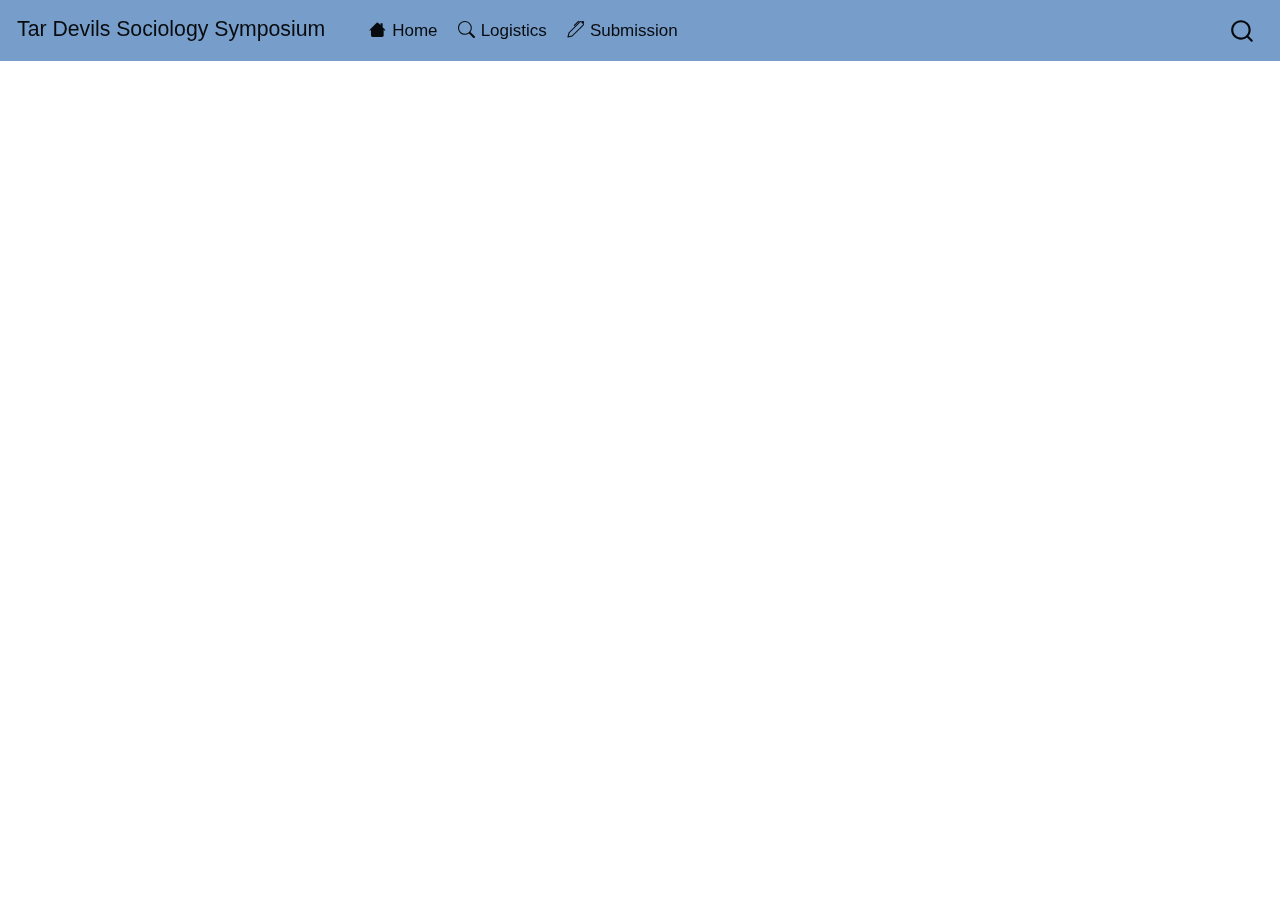
<file: output/logistics.html>
<!DOCTYPE html>
<html xmlns="http://www.w3.org/1999/xhtml" lang="en" xml:lang="en"><head>

<meta charset="utf-8">
<meta name="generator" content="quarto-1.3.450">

<meta name="viewport" content="width=device-width, initial-scale=1.0, user-scalable=yes">


<title>Tar Devils Sociology Symposium -</title>
<style>
code{white-space: pre-wrap;}
span.smallcaps{font-variant: small-caps;}
div.columns{display: flex; gap: min(4vw, 1.5em);}
div.column{flex: auto; overflow-x: auto;}
div.hanging-indent{margin-left: 1.5em; text-indent: -1.5em;}
ul.task-list{list-style: none;}
ul.task-list li input[type="checkbox"] {
  width: 0.8em;
  margin: 0 0.8em 0.2em -1em; /* quarto-specific, see https://github.com/quarto-dev/quarto-cli/issues/4556 */ 
  vertical-align: middle;
}
</style>


<script src="site_libs/quarto-nav/quarto-nav.js"></script>
<script src="site_libs/quarto-nav/headroom.min.js"></script>
<script src="site_libs/clipboard/clipboard.min.js"></script>
<script src="site_libs/quarto-search/autocomplete.umd.js"></script>
<script src="site_libs/quarto-search/fuse.min.js"></script>
<script src="site_libs/quarto-search/quarto-search.js"></script>
<meta name="quarto:offset" content="./">
<script src="site_libs/quarto-html/quarto.js"></script>
<script src="site_libs/quarto-html/popper.min.js"></script>
<script src="site_libs/quarto-html/tippy.umd.min.js"></script>
<script src="site_libs/quarto-html/anchor.min.js"></script>
<link href="site_libs/quarto-html/tippy.css" rel="stylesheet">
<link href="site_libs/quarto-html/quarto-syntax-highlighting.css" rel="stylesheet" id="quarto-text-highlighting-styles">
<script src="site_libs/bootstrap/bootstrap.min.js"></script>
<link href="site_libs/bootstrap/bootstrap-icons.css" rel="stylesheet">
<link href="site_libs/bootstrap/bootstrap.min.css" rel="stylesheet" id="quarto-bootstrap" data-mode="light">
<script id="quarto-search-options" type="application/json">{
  "location": "navbar",
  "copy-button": false,
  "collapse-after": 3,
  "panel-placement": "end",
  "type": "overlay",
  "limit": 20,
  "language": {
    "search-no-results-text": "No results",
    "search-matching-documents-text": "matching documents",
    "search-copy-link-title": "Copy link to search",
    "search-hide-matches-text": "Hide additional matches",
    "search-more-match-text": "more match in this document",
    "search-more-matches-text": "more matches in this document",
    "search-clear-button-title": "Clear",
    "search-detached-cancel-button-title": "Cancel",
    "search-submit-button-title": "Submit",
    "search-label": "Search"
  }
}</script>


<link rel="stylesheet" href="styles.css">
<meta property="og:title" content="Tar Devils Sociology Symposium -">
<meta property="og:description" content="">
<meta property="og:site-name" content="Tar Devils Sociology Symposium">
</head>

<body class="nav-fixed">

<div id="quarto-search-results"></div>
  <header id="quarto-header" class="headroom fixed-top">
    <nav class="navbar navbar-expand-lg navbar-dark ">
      <div class="navbar-container container-fluid">
      <div class="navbar-brand-container">
    <a class="navbar-brand" href="./index.html">
    <span class="navbar-title">Tar Devils Sociology Symposium</span>
    </a>
  </div>
            <div id="quarto-search" class="" title="Search"></div>
          <button class="navbar-toggler" type="button" data-bs-toggle="collapse" data-bs-target="#navbarCollapse" aria-controls="navbarCollapse" aria-expanded="false" aria-label="Toggle navigation" onclick="if (window.quartoToggleHeadroom) { window.quartoToggleHeadroom(); }">
  <span class="navbar-toggler-icon"></span>
</button>
          <div class="collapse navbar-collapse" id="navbarCollapse">
            <ul class="navbar-nav navbar-nav-scroll me-auto">
  <li class="nav-item">
    <a class="nav-link" href="./index.html" rel="" target=""><i class="bi bi-house" role="img">
</i> 
 <span class="menu-text">Home</span></a>
  </li>  
  <li class="nav-item">
    <a class="nav-link active" href="./logistics.html" rel="" target="" aria-current="page"><i class="bi bi-search" role="img">
</i> 
 <span class="menu-text">Logistics</span></a>
  </li>  
  <li class="nav-item">
    <a class="nav-link" href="./form.html" rel="" target=""><i class="bi bi-pen" role="img">
</i> 
 <span class="menu-text">Submission</span></a>
  </li>  
</ul>
            <div class="quarto-navbar-tools ms-auto">
</div>
          </div> <!-- /navcollapse -->
      </div> <!-- /container-fluid -->
    </nav>
</header>
<!-- content -->
<div id="quarto-content" class="quarto-container page-columns page-rows-contents page-layout-full page-navbar">
<!-- sidebar -->
<!-- margin-sidebar -->
    
<!-- main -->
<main class="content column-page" id="quarto-document-content">



<style>
  body {
  background-size: cover;
  background-repeat: no-repeat;
}
  figcaption {
  margin: auto;
  text-align: center;
}
</style>
<meta name="robots" content="noindex">
<p align="center">
<iframe src="https://www.google.com/maps/embed?pb=!1m18!1m12!1m3!1d3227.6336791947388!2d-78.91799192444482!3d36.004816312131176!2m3!1f0!2f0!3f0!3m2!1i1024!2i768!4f13.1!3m3!1m2!1s0x89ace408ef7bdae9%3A0x6cbf22bafb5c30fe!2sWest%20Duke%20Building!5e0!3m2!1sen!2sus!4v1728443842078!5m2!1sen!2sus" width="600" height="450" style="border:0;" allowfullscreen="" loading="lazy" referrerpolicy="no-referrer-when-downgrade">
</iframe>
</p>



</main> <!-- /main -->
<script id="quarto-html-after-body" type="application/javascript">
window.document.addEventListener("DOMContentLoaded", function (event) {
  const toggleBodyColorMode = (bsSheetEl) => {
    const mode = bsSheetEl.getAttribute("data-mode");
    const bodyEl = window.document.querySelector("body");
    if (mode === "dark") {
      bodyEl.classList.add("quarto-dark");
      bodyEl.classList.remove("quarto-light");
    } else {
      bodyEl.classList.add("quarto-light");
      bodyEl.classList.remove("quarto-dark");
    }
  }
  const toggleBodyColorPrimary = () => {
    const bsSheetEl = window.document.querySelector("link#quarto-bootstrap");
    if (bsSheetEl) {
      toggleBodyColorMode(bsSheetEl);
    }
  }
  toggleBodyColorPrimary();  
  const icon = "";
  const anchorJS = new window.AnchorJS();
  anchorJS.options = {
    placement: 'right',
    icon: icon
  };
  anchorJS.add('.anchored');
  const isCodeAnnotation = (el) => {
    for (const clz of el.classList) {
      if (clz.startsWith('code-annotation-')) {                     
        return true;
      }
    }
    return false;
  }
  const clipboard = new window.ClipboardJS('.code-copy-button', {
    text: function(trigger) {
      const codeEl = trigger.previousElementSibling.cloneNode(true);
      for (const childEl of codeEl.children) {
        if (isCodeAnnotation(childEl)) {
          childEl.remove();
        }
      }
      return codeEl.innerText;
    }
  });
  clipboard.on('success', function(e) {
    // button target
    const button = e.trigger;
    // don't keep focus
    button.blur();
    // flash "checked"
    button.classList.add('code-copy-button-checked');
    var currentTitle = button.getAttribute("title");
    button.setAttribute("title", "Copied!");
    let tooltip;
    if (window.bootstrap) {
      button.setAttribute("data-bs-toggle", "tooltip");
      button.setAttribute("data-bs-placement", "left");
      button.setAttribute("data-bs-title", "Copied!");
      tooltip = new bootstrap.Tooltip(button, 
        { trigger: "manual", 
          customClass: "code-copy-button-tooltip",
          offset: [0, -8]});
      tooltip.show();    
    }
    setTimeout(function() {
      if (tooltip) {
        tooltip.hide();
        button.removeAttribute("data-bs-title");
        button.removeAttribute("data-bs-toggle");
        button.removeAttribute("data-bs-placement");
      }
      button.setAttribute("title", currentTitle);
      button.classList.remove('code-copy-button-checked');
    }, 1000);
    // clear code selection
    e.clearSelection();
  });
  function tippyHover(el, contentFn) {
    const config = {
      allowHTML: true,
      content: contentFn,
      maxWidth: 500,
      delay: 100,
      arrow: false,
      appendTo: function(el) {
          return el.parentElement;
      },
      interactive: true,
      interactiveBorder: 10,
      theme: 'quarto',
      placement: 'bottom-start'
    };
    window.tippy(el, config); 
  }
  const noterefs = window.document.querySelectorAll('a[role="doc-noteref"]');
  for (var i=0; i<noterefs.length; i++) {
    const ref = noterefs[i];
    tippyHover(ref, function() {
      // use id or data attribute instead here
      let href = ref.getAttribute('data-footnote-href') || ref.getAttribute('href');
      try { href = new URL(href).hash; } catch {}
      const id = href.replace(/^#\/?/, "");
      const note = window.document.getElementById(id);
      return note.innerHTML;
    });
  }
      let selectedAnnoteEl;
      const selectorForAnnotation = ( cell, annotation) => {
        let cellAttr = 'data-code-cell="' + cell + '"';
        let lineAttr = 'data-code-annotation="' +  annotation + '"';
        const selector = 'span[' + cellAttr + '][' + lineAttr + ']';
        return selector;
      }
      const selectCodeLines = (annoteEl) => {
        const doc = window.document;
        const targetCell = annoteEl.getAttribute("data-target-cell");
        const targetAnnotation = annoteEl.getAttribute("data-target-annotation");
        const annoteSpan = window.document.querySelector(selectorForAnnotation(targetCell, targetAnnotation));
        const lines = annoteSpan.getAttribute("data-code-lines").split(",");
        const lineIds = lines.map((line) => {
          return targetCell + "-" + line;
        })
        let top = null;
        let height = null;
        let parent = null;
        if (lineIds.length > 0) {
            //compute the position of the single el (top and bottom and make a div)
            const el = window.document.getElementById(lineIds[0]);
            top = el.offsetTop;
            height = el.offsetHeight;
            parent = el.parentElement.parentElement;
          if (lineIds.length > 1) {
            const lastEl = window.document.getElementById(lineIds[lineIds.length - 1]);
            const bottom = lastEl.offsetTop + lastEl.offsetHeight;
            height = bottom - top;
          }
          if (top !== null && height !== null && parent !== null) {
            // cook up a div (if necessary) and position it 
            let div = window.document.getElementById("code-annotation-line-highlight");
            if (div === null) {
              div = window.document.createElement("div");
              div.setAttribute("id", "code-annotation-line-highlight");
              div.style.position = 'absolute';
              parent.appendChild(div);
            }
            div.style.top = top - 2 + "px";
            div.style.height = height + 4 + "px";
            let gutterDiv = window.document.getElementById("code-annotation-line-highlight-gutter");
            if (gutterDiv === null) {
              gutterDiv = window.document.createElement("div");
              gutterDiv.setAttribute("id", "code-annotation-line-highlight-gutter");
              gutterDiv.style.position = 'absolute';
              const codeCell = window.document.getElementById(targetCell);
              const gutter = codeCell.querySelector('.code-annotation-gutter');
              gutter.appendChild(gutterDiv);
            }
            gutterDiv.style.top = top - 2 + "px";
            gutterDiv.style.height = height + 4 + "px";
          }
          selectedAnnoteEl = annoteEl;
        }
      };
      const unselectCodeLines = () => {
        const elementsIds = ["code-annotation-line-highlight", "code-annotation-line-highlight-gutter"];
        elementsIds.forEach((elId) => {
          const div = window.document.getElementById(elId);
          if (div) {
            div.remove();
          }
        });
        selectedAnnoteEl = undefined;
      };
      // Attach click handler to the DT
      const annoteDls = window.document.querySelectorAll('dt[data-target-cell]');
      for (const annoteDlNode of annoteDls) {
        annoteDlNode.addEventListener('click', (event) => {
          const clickedEl = event.target;
          if (clickedEl !== selectedAnnoteEl) {
            unselectCodeLines();
            const activeEl = window.document.querySelector('dt[data-target-cell].code-annotation-active');
            if (activeEl) {
              activeEl.classList.remove('code-annotation-active');
            }
            selectCodeLines(clickedEl);
            clickedEl.classList.add('code-annotation-active');
          } else {
            // Unselect the line
            unselectCodeLines();
            clickedEl.classList.remove('code-annotation-active');
          }
        });
      }
  const findCites = (el) => {
    const parentEl = el.parentElement;
    if (parentEl) {
      const cites = parentEl.dataset.cites;
      if (cites) {
        return {
          el,
          cites: cites.split(' ')
        };
      } else {
        return findCites(el.parentElement)
      }
    } else {
      return undefined;
    }
  };
  var bibliorefs = window.document.querySelectorAll('a[role="doc-biblioref"]');
  for (var i=0; i<bibliorefs.length; i++) {
    const ref = bibliorefs[i];
    const citeInfo = findCites(ref);
    if (citeInfo) {
      tippyHover(citeInfo.el, function() {
        var popup = window.document.createElement('div');
        citeInfo.cites.forEach(function(cite) {
          var citeDiv = window.document.createElement('div');
          citeDiv.classList.add('hanging-indent');
          citeDiv.classList.add('csl-entry');
          var biblioDiv = window.document.getElementById('ref-' + cite);
          if (biblioDiv) {
            citeDiv.innerHTML = biblioDiv.innerHTML;
          }
          popup.appendChild(citeDiv);
        });
        return popup.innerHTML;
      });
    }
  }
});
</script>
</div> <!-- /content -->



</body></html>
</file>
<file: docs/site_libs/quarto-html/tippy.css>
.tippy-box[data-animation=fade][data-state=hidden]{opacity:0}[data-tippy-root]{max-width:calc(100vw - 10px)}.tippy-box{position:relative;background-color:#333;color:#fff;border-radius:4px;font-size:14px;line-height:1.4;white-space:normal;outline:0;transition-property:transform,visibility,opacity}.tippy-box[data-placement^=top]>.tippy-arrow{bottom:0}.tippy-box[data-placement^=top]>.tippy-arrow:before{bottom:-7px;left:0;border-width:8px 8px 0;border-top-color:initial;transform-origin:center top}.tippy-box[data-placement^=bottom]>.tippy-arrow{top:0}.tippy-box[data-placement^=bottom]>.tippy-arrow:before{top:-7px;left:0;border-width:0 8px 8px;border-bottom-color:initial;transform-origin:center bottom}.tippy-box[data-placement^=left]>.tippy-arrow{right:0}.tippy-box[data-placement^=left]>.tippy-arrow:before{border-width:8px 0 8px 8px;border-left-color:initial;right:-7px;transform-origin:center left}.tippy-box[data-placement^=right]>.tippy-arrow{left:0}.tippy-box[data-placement^=right]>.tippy-arrow:before{left:-7px;border-width:8px 8px 8px 0;border-right-color:initial;transform-origin:center right}.tippy-box[data-inertia][data-state=visible]{transition-timing-function:cubic-bezier(.54,1.5,.38,1.11)}.tippy-arrow{width:16px;height:16px;color:#333}.tippy-arrow:before{content:"";position:absolute;border-color:transparent;border-style:solid}.tippy-content{position:relative;padding:5px 9px;z-index:1}
</file>
<file: docs/site_libs/quarto-html/quarto-syntax-highlighting.css>
/* quarto syntax highlight colors */
:root {
  --quarto-hl-ot-color: #003B4F;
  --quarto-hl-at-color: #657422;
  --quarto-hl-ss-color: #20794D;
  --quarto-hl-an-color: #5E5E5E;
  --quarto-hl-fu-color: #4758AB;
  --quarto-hl-st-color: #20794D;
  --quarto-hl-cf-color: #003B4F;
  --quarto-hl-op-color: #5E5E5E;
  --quarto-hl-er-color: #AD0000;
  --quarto-hl-bn-color: #AD0000;
  --quarto-hl-al-color: #AD0000;
  --quarto-hl-va-color: #111111;
  --quarto-hl-bu-color: inherit;
  --quarto-hl-ex-color: inherit;
  --quarto-hl-pp-color: #AD0000;
  --quarto-hl-in-color: #5E5E5E;
  --quarto-hl-vs-color: #20794D;
  --quarto-hl-wa-color: #5E5E5E;
  --quarto-hl-do-color: #5E5E5E;
  --quarto-hl-im-color: #00769E;
  --quarto-hl-ch-color: #20794D;
  --quarto-hl-dt-color: #AD0000;
  --quarto-hl-fl-color: #AD0000;
  --quarto-hl-co-color: #5E5E5E;
  --quarto-hl-cv-color: #5E5E5E;
  --quarto-hl-cn-color: #8f5902;
  --quarto-hl-sc-color: #5E5E5E;
  --quarto-hl-dv-color: #AD0000;
  --quarto-hl-kw-color: #003B4F;
}

/* other quarto variables */
:root {
  --quarto-font-monospace: "Consolas";
}

pre > code.sourceCode > span {
  color: #003B4F;
}

code span {
  color: #003B4F;
}

code.sourceCode > span {
  color: #003B4F;
}

div.sourceCode,
div.sourceCode pre.sourceCode {
  color: #003B4F;
}

code span.ot {
  color: #003B4F;
  font-style: inherit;
}

code span.at {
  color: #657422;
  font-style: inherit;
}

code span.ss {
  color: #20794D;
  font-style: inherit;
}

code span.an {
  color: #5E5E5E;
  font-style: inherit;
}

code span.fu {
  color: #4758AB;
  font-style: inherit;
}

code span.st {
  color: #20794D;
  font-style: inherit;
}

code span.cf {
  color: #003B4F;
  font-style: inherit;
}

code span.op {
  color: #5E5E5E;
  font-style: inherit;
}

code span.er {
  color: #AD0000;
  font-style: inherit;
}

code span.bn {
  color: #AD0000;
  font-style: inherit;
}

code span.al {
  color: #AD0000;
  font-style: inherit;
}

code span.va {
  color: #111111;
  font-style: inherit;
}

code span.bu {
  font-style: inherit;
}

code span.ex {
  font-style: inherit;
}

code span.pp {
  color: #AD0000;
  font-style: inherit;
}

code span.in {
  color: #5E5E5E;
  font-style: inherit;
}

code span.vs {
  color: #20794D;
  font-style: inherit;
}

code span.wa {
  color: #5E5E5E;
  font-style: italic;
}

code span.do {
  color: #5E5E5E;
  font-style: italic;
}

code span.im {
  color: #00769E;
  font-style: inherit;
}

code span.ch {
  color: #20794D;
  font-style: inherit;
}

code span.dt {
  color: #AD0000;
  font-style: inherit;
}

code span.fl {
  color: #AD0000;
  font-style: inherit;
}

code span.co {
  color: #5E5E5E;
  font-style: inherit;
}

code span.cv {
  color: #5E5E5E;
  font-style: italic;
}

code span.cn {
  color: #8f5902;
  font-style: inherit;
}

code span.sc {
  color: #5E5E5E;
  font-style: inherit;
}

code span.dv {
  color: #AD0000;
  font-style: inherit;
}

code span.kw {
  color: #003B4F;
  font-style: inherit;
}

.prevent-inlining {
  content: "</";
}

/*# sourceMappingURL=debc5d5d77c3f9108843748ff7464032.css.map */
</file>
<file: docs/styles.css>
/* css styles */
</file>
<file: output/site_libs/quarto-html/tippy.css>
.tippy-box[data-animation=fade][data-state=hidden]{opacity:0}[data-tippy-root]{max-width:calc(100vw - 10px)}.tippy-box{position:relative;background-color:#333;color:#fff;border-radius:4px;font-size:14px;line-height:1.4;white-space:normal;outline:0;transition-property:transform,visibility,opacity}.tippy-box[data-placement^=top]>.tippy-arrow{bottom:0}.tippy-box[data-placement^=top]>.tippy-arrow:before{bottom:-7px;left:0;border-width:8px 8px 0;border-top-color:initial;transform-origin:center top}.tippy-box[data-placement^=bottom]>.tippy-arrow{top:0}.tippy-box[data-placement^=bottom]>.tippy-arrow:before{top:-7px;left:0;border-width:0 8px 8px;border-bottom-color:initial;transform-origin:center bottom}.tippy-box[data-placement^=left]>.tippy-arrow{right:0}.tippy-box[data-placement^=left]>.tippy-arrow:before{border-width:8px 0 8px 8px;border-left-color:initial;right:-7px;transform-origin:center left}.tippy-box[data-placement^=right]>.tippy-arrow{left:0}.tippy-box[data-placement^=right]>.tippy-arrow:before{left:-7px;border-width:8px 8px 8px 0;border-right-color:initial;transform-origin:center right}.tippy-box[data-inertia][data-state=visible]{transition-timing-function:cubic-bezier(.54,1.5,.38,1.11)}.tippy-arrow{width:16px;height:16px;color:#333}.tippy-arrow:before{content:"";position:absolute;border-color:transparent;border-style:solid}.tippy-content{position:relative;padding:5px 9px;z-index:1}
</file>
<file: output/site_libs/quarto-html/quarto-syntax-highlighting.css>
/* quarto syntax highlight colors */
:root {
  --quarto-hl-ot-color: #003B4F;
  --quarto-hl-at-color: #657422;
  --quarto-hl-ss-color: #20794D;
  --quarto-hl-an-color: #5E5E5E;
  --quarto-hl-fu-color: #4758AB;
  --quarto-hl-st-color: #20794D;
  --quarto-hl-cf-color: #003B4F;
  --quarto-hl-op-color: #5E5E5E;
  --quarto-hl-er-color: #AD0000;
  --quarto-hl-bn-color: #AD0000;
  --quarto-hl-al-color: #AD0000;
  --quarto-hl-va-color: #111111;
  --quarto-hl-bu-color: inherit;
  --quarto-hl-ex-color: inherit;
  --quarto-hl-pp-color: #AD0000;
  --quarto-hl-in-color: #5E5E5E;
  --quarto-hl-vs-color: #20794D;
  --quarto-hl-wa-color: #5E5E5E;
  --quarto-hl-do-color: #5E5E5E;
  --quarto-hl-im-color: #00769E;
  --quarto-hl-ch-color: #20794D;
  --quarto-hl-dt-color: #AD0000;
  --quarto-hl-fl-color: #AD0000;
  --quarto-hl-co-color: #5E5E5E;
  --quarto-hl-cv-color: #5E5E5E;
  --quarto-hl-cn-color: #8f5902;
  --quarto-hl-sc-color: #5E5E5E;
  --quarto-hl-dv-color: #AD0000;
  --quarto-hl-kw-color: #003B4F;
}

/* other quarto variables */
:root {
  --quarto-font-monospace: "Consolas";
}

pre > code.sourceCode > span {
  color: #003B4F;
}

code span {
  color: #003B4F;
}

code.sourceCode > span {
  color: #003B4F;
}

div.sourceCode,
div.sourceCode pre.sourceCode {
  color: #003B4F;
}

code span.ot {
  color: #003B4F;
  font-style: inherit;
}

code span.at {
  color: #657422;
  font-style: inherit;
}

code span.ss {
  color: #20794D;
  font-style: inherit;
}

code span.an {
  color: #5E5E5E;
  font-style: inherit;
}

code span.fu {
  color: #4758AB;
  font-style: inherit;
}

code span.st {
  color: #20794D;
  font-style: inherit;
}

code span.cf {
  color: #003B4F;
  font-style: inherit;
}

code span.op {
  color: #5E5E5E;
  font-style: inherit;
}

code span.er {
  color: #AD0000;
  font-style: inherit;
}

code span.bn {
  color: #AD0000;
  font-style: inherit;
}

code span.al {
  color: #AD0000;
  font-style: inherit;
}

code span.va {
  color: #111111;
  font-style: inherit;
}

code span.bu {
  font-style: inherit;
}

code span.ex {
  font-style: inherit;
}

code span.pp {
  color: #AD0000;
  font-style: inherit;
}

code span.in {
  color: #5E5E5E;
  font-style: inherit;
}

code span.vs {
  color: #20794D;
  font-style: inherit;
}

code span.wa {
  color: #5E5E5E;
  font-style: italic;
}

code span.do {
  color: #5E5E5E;
  font-style: italic;
}

code span.im {
  color: #00769E;
  font-style: inherit;
}

code span.ch {
  color: #20794D;
  font-style: inherit;
}

code span.dt {
  color: #AD0000;
  font-style: inherit;
}

code span.fl {
  color: #AD0000;
  font-style: inherit;
}

code span.co {
  color: #5E5E5E;
  font-style: inherit;
}

code span.cv {
  color: #5E5E5E;
  font-style: italic;
}

code span.cn {
  color: #8f5902;
  font-style: inherit;
}

code span.sc {
  color: #5E5E5E;
  font-style: inherit;
}

code span.dv {
  color: #AD0000;
  font-style: inherit;
}

code span.kw {
  color: #003B4F;
  font-style: inherit;
}

.prevent-inlining {
  content: "</";
}

/*# sourceMappingURL=debc5d5d77c3f9108843748ff7464032.css.map */
</file>
<file: output/styles.css>
/* css styles */
</file>
